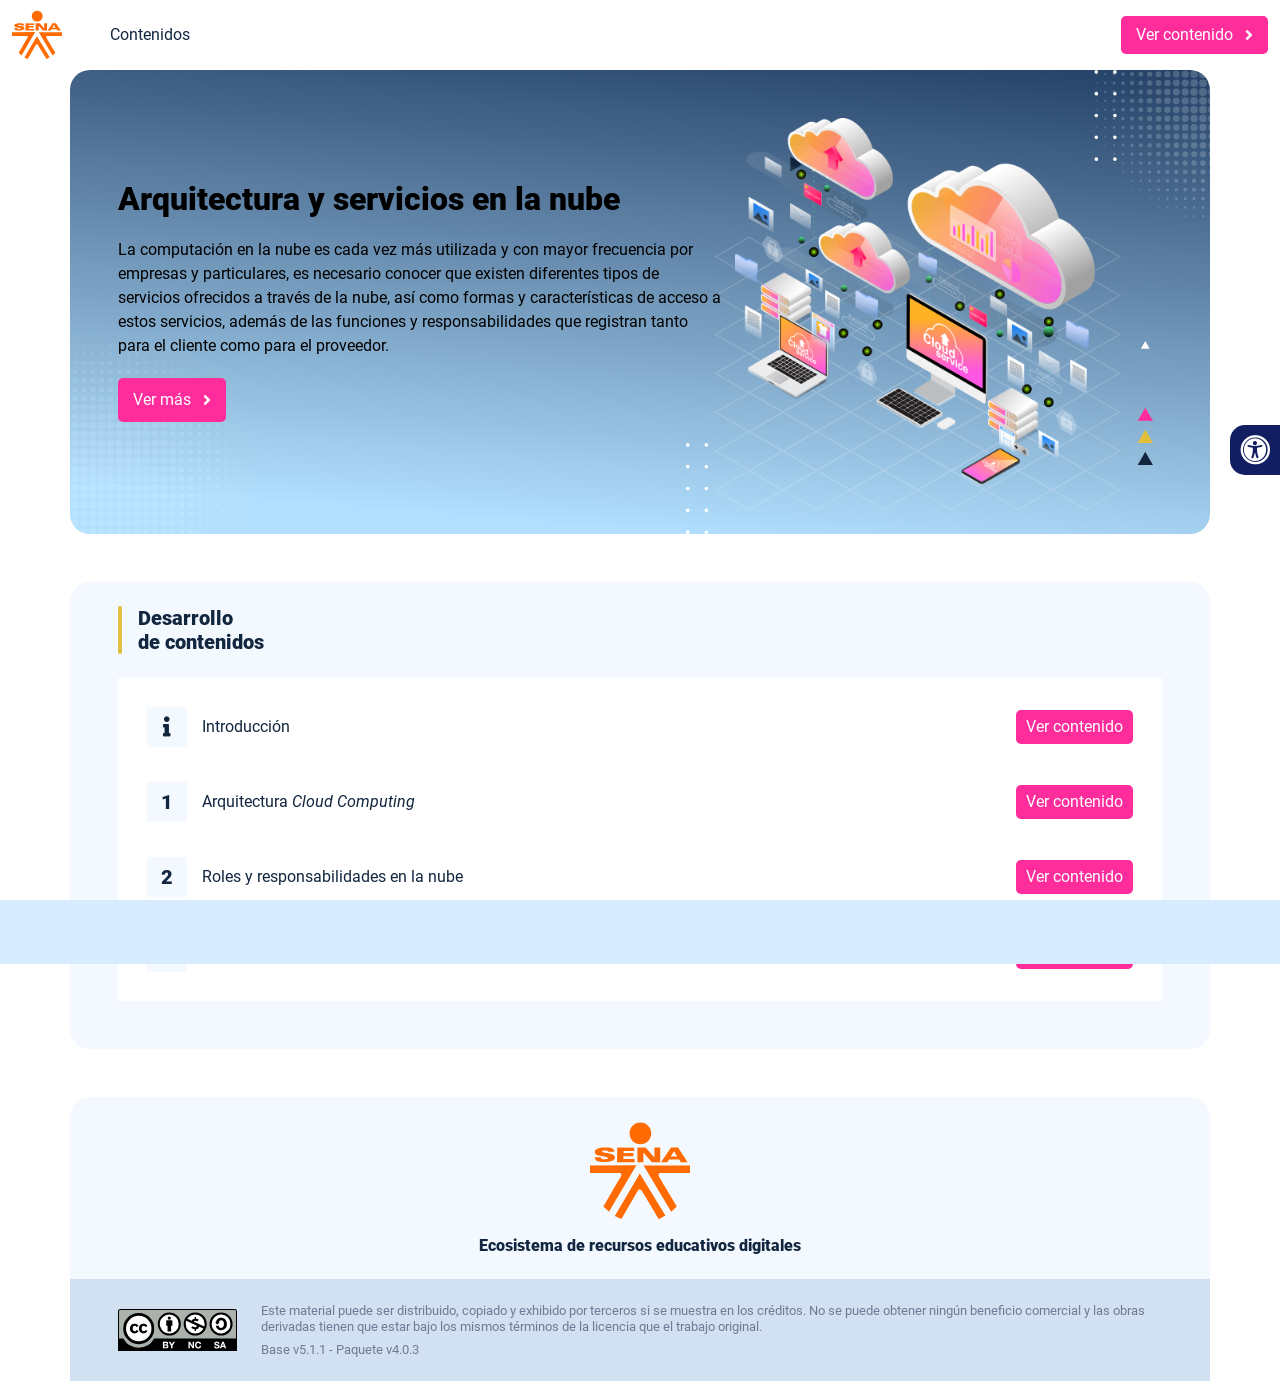
<file: index.html>
<!DOCTYPE html><html lang=""><head><meta charset="utf-8"><meta http-equiv="X-UA-Compatible" content="IE=edge"><meta name="viewport" content="width=device-width,initial-scale=1"><link rel="icon" href="favicon.ico"><title>Arquitectura y servicios en la nube</title><link href="css/chunk-0c047e41.e71cb334.css" rel="prefetch"><link href="css/chunk-25b302c8.e71cb334.css" rel="prefetch"><link href="css/chunk-26fc7596.e71cb334.css" rel="prefetch"><link href="css/chunk-2d2747e2.e71cb334.css" rel="prefetch"><link href="css/chunk-32334cb6.e71cb334.css" rel="prefetch"><link href="css/chunk-3c57cd7b.e71cb334.css" rel="prefetch"><link href="css/chunk-4f2d402a.e71cb334.css" rel="prefetch"><link href="css/chunk-4fde0a08.5d24a906.css" rel="prefetch"><link href="css/chunk-515a8379.28e4c977.css" rel="prefetch"><link href="css/chunk-59974754.35a6b00c.css" rel="prefetch"><link href="css/chunk-6e1e538a.d2f45819.css" rel="prefetch"><link href="css/chunk-766a929b.a48d0263.css" rel="prefetch"><link href="css/chunk-f2df7d2c.e71cb334.css" rel="prefetch"><link href="css/comple.76f0c711.css" rel="prefetch"><link href="css/creditos.51b577ed.css" rel="prefetch"><link href="css/glosario.f19bfe9c.css" rel="prefetch"><link href="css/referencias.3478178c.css" rel="prefetch"><link href="js/actividad.148b8ad3.js" rel="prefetch"><link href="js/chunk-0206bfa0.6582a48a.js" rel="prefetch"><link href="js/chunk-0c047e41.57aa6665.js" rel="prefetch"><link href="js/chunk-13a6037e.23e53740.js" rel="prefetch"><link href="js/chunk-25b302c8.5b090934.js" rel="prefetch"><link href="js/chunk-26fc7596.f502bd76.js" rel="prefetch"><link href="js/chunk-2c06842c.505192eb.js" rel="prefetch"><link href="js/chunk-2d0e96ec.c04f27da.js" rel="prefetch"><link href="js/chunk-2d208d90.11609b43.js" rel="prefetch"><link href="js/chunk-2d21d0e2.135b5e57.js" rel="prefetch"><link href="js/chunk-2d22c123.64219d43.js" rel="prefetch"><link href="js/chunk-2d2747e2.cb0a72c6.js" rel="prefetch"><link href="js/chunk-2e80bb9a.c2860638.js" rel="prefetch"><link href="js/chunk-319206de.5480dd48.js" rel="prefetch"><link href="js/chunk-32334cb6.a66fc4f0.js" rel="prefetch"><link href="js/chunk-3c57cd7b.142b3fb5.js" rel="prefetch"><link href="js/chunk-4cdd78c0.1bfa2e11.js" rel="prefetch"><link href="js/chunk-4f2d402a.2515e9d0.js" rel="prefetch"><link href="js/chunk-4fde0a08.44ab8cd7.js" rel="prefetch"><link href="js/chunk-515a8379.ba293aa5.js" rel="prefetch"><link href="js/chunk-53ccb27e.b9228027.js" rel="prefetch"><link href="js/chunk-59974754.3fefc197.js" rel="prefetch"><link href="js/chunk-6e1e538a.c72a5422.js" rel="prefetch"><link href="js/chunk-766a929b.a9025362.js" rel="prefetch"><link href="js/chunk-c796899c.1b57dc44.js" rel="prefetch"><link href="js/chunk-e8a7823a.f6bc935e.js" rel="prefetch"><link href="js/chunk-f2df7d2c.d86cb8ed.js" rel="prefetch"><link href="js/chunk-fde47172.ee0c27b1.js" rel="prefetch"><link href="js/comple.2d9a03bd.js" rel="prefetch"><link href="js/creditos.ac0ac299.js" rel="prefetch"><link href="js/glosario.cde1b344.js" rel="prefetch"><link href="js/intro.300df5ea.js" rel="prefetch"><link href="js/referencias.d938168f.js" rel="prefetch"><link href="js/sintesis.e4cbf316.js" rel="prefetch"><link href="js/tema1.b6b594a6.js" rel="prefetch"><link href="js/tema2.47d2f0fe.js" rel="prefetch"><link href="css/app.64459bc9.css" rel="preload" as="style"><link href="css/chunk-vendors.b0397a84.css" rel="preload" as="style"><link href="js/app.91e23c1c.js" rel="preload" as="script"><link href="js/chunk-vendors.53049789.js" rel="preload" as="script"><link href="css/chunk-vendors.b0397a84.css" rel="stylesheet"><link href="css/app.64459bc9.css" rel="stylesheet"></head><body><noscript><strong>We're sorry but Arquitectura y servicios en la nube doesn't work properly without JavaScript enabled. Please enable it to continue.</strong></noscript><div id="app"></div><script src="js/chunk-vendors.53049789.js"></script><script src="js/app.91e23c1c.js"></script></body></html>
</file>
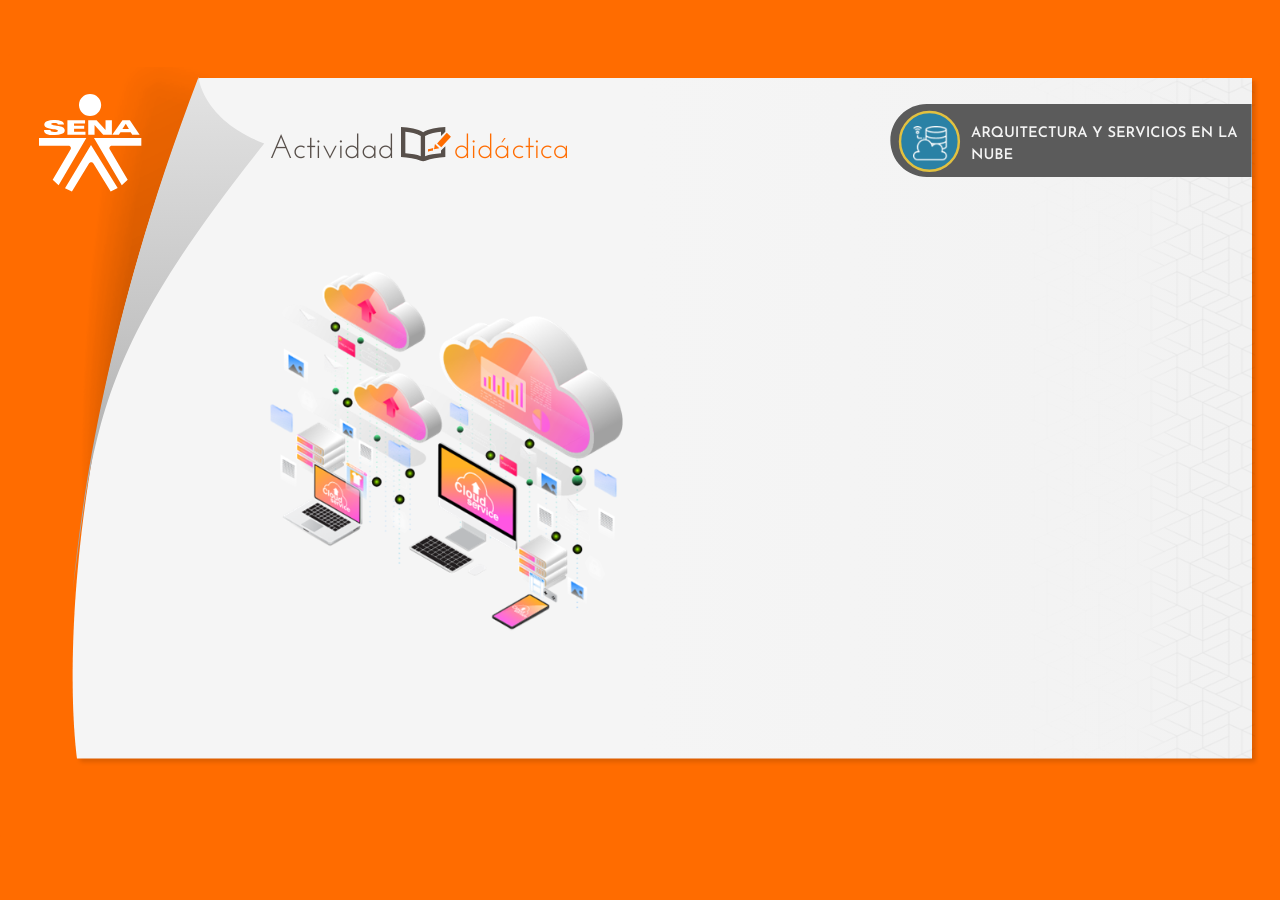
<file: actividades/index.html>
<!doctype html>
<html lang="es">
<head>
  <meta charset="utf-8">
  <!-- Creado con Storyline 360 - http://www.articulate.com  -->
  <!-- version: 3.57.26407.0 -->
  <title>Selecci&#243;n multiple</title>
  <meta http-equiv="x-ua-compatible" content="IE=edge"/>
  <meta name="viewport" content="width=device-width,initial-scale=1,user-scalable=no,shrink-to-fit=no,minimal-ui"/>
  <meta name="apple-mobile-web-app-capable" content="yes"/>
  <style>
    html, body { height: 100%; padding: 0; margin: 0 }
    #app { height: 100%; width: 100%; }
  </style>
  
  <script>window.THREE = { };</script>
</head>
<body style="background: #FF6C00" class="cs-HTML theme-classic">
  <!-- 360 -->
  <script>!function(e){var i=/iPhone/i,o=/iPod/i,n=/iPad/i,t=/(?=.*\bAndroid\b)(?=.*\bMobile\b)/i,d=/Android/i,s=/(?=.*\bAndroid\b)(?=.*\bSD4930UR\b)/i,b=/(?=.*\bAndroid\b)(?=.*\b(?:KFOT|KFTT|KFJWI|KFJWA|KFSOWI|KFTHWI|KFTHWA|KFAPWI|KFAPWA|KFARWI|KFASWI|KFSAWI|KFSAWA)\b)/i,r=/IEMobile/i,h=/(?=.*\bWindows\b)(?=.*\bARM\b)/i,a=/BlackBerry/i,l=/BB10/i,p=/Opera Mini/i,f=/(CriOS|Chrome)(?=.*\bMobile\b)/i,u=/(?=.*\bFirefox\b)(?=.*\bMobile\b)/i,c=new RegExp("(?:Nexus 7|BNTV250|Kindle Fire|Silk|GT-P1000)","i"),w=function(e,i){return e.test(i)},A=function(e){var A=e||navigator.userAgent,v=A.split("[FBAN");if(void 0!==v[1]&&(A=v[0]),this.apple={phone:w(i,A),ipod:w(o,A),tablet:!w(i,A)&&w(n,A),device:w(i,A)||w(o,A)||w(n,A)},this.amazon={phone:w(s,A),tablet:!w(s,A)&&w(b,A),device:w(s,A)||w(b,A)},this.android={phone:w(s,A)||w(t,A),tablet:!w(s,A)&&!w(t,A)&&(w(b,A)||w(d,A)),device:w(s,A)||w(b,A)||w(t,A)||w(d,A)},this.windows={phone:w(r,A),tablet:w(h,A),device:w(r,A)||w(h,A)},this.other={blackberry:w(a,A),blackberry10:w(l,A),opera:w(p,A),firefox:w(u,A),chrome:w(f,A),device:w(a,A)||w(l,A)||w(p,A)||w(u,A)||w(f,A)},this.seven_inch=w(c,A),this.any=this.apple.device||this.android.device||this.windows.device||this.other.device||this.seven_inch,this.phone=this.apple.phone||this.android.phone||this.windows.phone,this.tablet=this.apple.tablet||this.android.tablet||this.windows.tablet,"undefined"==typeof window)return this},v=function(){var e=new A;return e.Class=A,e};"undefined"!=typeof module&&module.exports&&"undefined"==typeof window?module.exports=A:"undefined"!=typeof module&&module.exports&&"undefined"!=typeof window?module.exports=v():"function"==typeof define&&define.amd?define("isMobile",[],e.isMobile=v()):e.isMobile=v()}(this);
    window.isMobile.apple.tablet = window.isMobile.apple.tablet ||
      (navigator.platform === 'MacIntel' && navigator.maxTouchPoints > 1);
    window.isMobile.apple.device = window.isMobile.apple.device || window.isMobile.apple.tablet;
    window.isMobile.tablet = window.isMobile.tablet || window.isMobile.apple.tablet;
    window.isMobile.any = window.isMobile.any || window.isMobile.apple.tablet;
  </script>

  <div id="focus-sink" tabindex="-1"></div>

  <div id="preso"></div>
  <script>
    window.DS = {};
    window.globals = {
      DATA_PATH_BASE: '',
      HAS_FRAME: true,
      HAS_SLIDE: true,

      lmsPresent: false,
      tinCanPresent: false,
      cmi5Present: false,
      aoSupport: false,
      scale: 'show all',
      captureRc: false,
      browserSize: 'optimal',
      bgColor: '#FF6C00',
      features: 'InsertSvgPicture,MultipleQuizTracking',
      themeName: 'classic',
      preloaderColor: '#FFFFFF',
      suppressAnalytics: false,
      productChannel: 'stable',
      publishSource: 'storyline',
      aid: 'aid|5304b41d-7af7-4125-b8d1-83eb222823e2',
      cid: '28d42804-2ecf-4c5a-861e-de1da69d1401',
      playerVersion: '3.57.26407.0',
      maxIosVideoElements: 10,

      
      parseParams: function(qs) {
        if (window.globals.parsedParams != null) {
          return window.globals.parsedParams;
        }
        qs = (qs || window.location.search.substr(1)).split('+').join(' ');
        var params = {},
            tokens,
            re = /[?&]?([^=]+)=([^&]*)/g;

        while (tokens = re.exec(qs)) {
          params[decodeURIComponent(tokens[1]).trim()] =
            decodeURIComponent(tokens[2]).trim();
        }
        window.globals.parsedParams = params;
        return params;
      }

    };

    (function() {

      var classTypes = [ 'desktop', 'mobile', 'phone', 'tablet' ];

      var addDeviceClasses = function(prefix, testObj) {
        var curr, i;
        for (i = 0; i < classTypes.length; i++) {
          curr = classTypes[i];
          if (testObj[curr]) {
            document.body.classList.add(prefix + curr);
          }
        }
      };

      var params = window.globals.parseParams(),
          isDevicePreview = params.devicepreview === '1',
          isPhoneOverride = params.deviceType === 'phone' || (isDevicePreview && params.phone == '1'),
          isTabletOverride = (params.deviceType === 'tablet' || isDevicePreview) && !isPhoneOverride,
          isMobileOverride = isPhoneOverride || isTabletOverride;

      var deviceView = {
        desktop: !window.isMobile.any && !isMobileOverride,
        mobile: window.isMobile.any || isMobileOverride,
        phone: isPhoneOverride || (window.isMobile.phone && !isTabletOverride),
        tablet: isTabletOverride || window.isMobile.tablet
      };

      window.globals.deviceView = deviceView;
      window.isMobile.desktop = !window.isMobile.any;
      window.isMobile.mobile = window.isMobile.any;

      addDeviceClasses('view-', deviceView);

    })();
  </script>
  
  <script src='story_content/user.js' type=text/javascript></script>
  <div class="slide-loader"></div>

  <script>
    if (window.globals.deviceView.isMobile) { var doc = document, loader = doc.body.querySelector('.slide-loader'); [ 1, 2, 3 ].forEach(function(n) { var d = doc.createElement('div'); d.style.backgroundColor = window.globals.preloaderColor; d.classList.add('mobile-loader-dot'); d.classList.add('dot' + n); loader.appendChild(d); }); }
  </script>

  <div class="mobile-load-title-overlay" style="display: none">
    <div class="mobile-load-title">Selecci&#243;n multiple</div>
  </div>

  <div class="mobile-chrome-warning"></div>

  <script>
    
    if (window.autoSpider && window.vInterfaceObject) {
      document.querySelector('.mobile-load-title-overlay').style.display = 'none';
    }
  </script>

  

  <link rel="stylesheet" href="html5/data/css/output.min.css" data-noprefix/>
</body>
<script src="html5/lib/scripts/bootstrapper.min.js"></script>
</html>
</file>
<file: css/chunk-0c047e41.e71cb334.css>
.horizontal-scroll__wrapper[data-v-22adfd6b]{overflow:hidden}.horizontal-scroll[data-v-22adfd6b]{display:flex;transition:transform .5s ease-in-out;align-items:center;flex-wrap:nowrap}.horizontal-scroll[data-v-22adfd6b]:not(.row){width:100%}.horizontal-scroll--item-fw[data-v-22adfd6b]>div{flex-grow:0;flex-shrink:0;width:100%;margin:0!important}
</file>
<file: css/chunk-25b302c8.e71cb334.css>
.horizontal-scroll__wrapper[data-v-22adfd6b]{overflow:hidden}.horizontal-scroll[data-v-22adfd6b]{display:flex;transition:transform .5s ease-in-out;align-items:center;flex-wrap:nowrap}.horizontal-scroll[data-v-22adfd6b]:not(.row){width:100%}.horizontal-scroll--item-fw[data-v-22adfd6b]>div{flex-grow:0;flex-shrink:0;width:100%;margin:0!important}
</file>
<file: css/chunk-26fc7596.e71cb334.css>
.horizontal-scroll__wrapper[data-v-22adfd6b]{overflow:hidden}.horizontal-scroll[data-v-22adfd6b]{display:flex;transition:transform .5s ease-in-out;align-items:center;flex-wrap:nowrap}.horizontal-scroll[data-v-22adfd6b]:not(.row){width:100%}.horizontal-scroll--item-fw[data-v-22adfd6b]>div{flex-grow:0;flex-shrink:0;width:100%;margin:0!important}
</file>
<file: css/chunk-2d2747e2.e71cb334.css>
.horizontal-scroll__wrapper[data-v-22adfd6b]{overflow:hidden}.horizontal-scroll[data-v-22adfd6b]{display:flex;transition:transform .5s ease-in-out;align-items:center;flex-wrap:nowrap}.horizontal-scroll[data-v-22adfd6b]:not(.row){width:100%}.horizontal-scroll--item-fw[data-v-22adfd6b]>div{flex-grow:0;flex-shrink:0;width:100%;margin:0!important}
</file>
<file: css/chunk-32334cb6.e71cb334.css>
.horizontal-scroll__wrapper[data-v-22adfd6b]{overflow:hidden}.horizontal-scroll[data-v-22adfd6b]{display:flex;transition:transform .5s ease-in-out;align-items:center;flex-wrap:nowrap}.horizontal-scroll[data-v-22adfd6b]:not(.row){width:100%}.horizontal-scroll--item-fw[data-v-22adfd6b]>div{flex-grow:0;flex-shrink:0;width:100%;margin:0!important}
</file>
<file: css/chunk-3c57cd7b.e71cb334.css>
.horizontal-scroll__wrapper[data-v-22adfd6b]{overflow:hidden}.horizontal-scroll[data-v-22adfd6b]{display:flex;transition:transform .5s ease-in-out;align-items:center;flex-wrap:nowrap}.horizontal-scroll[data-v-22adfd6b]:not(.row){width:100%}.horizontal-scroll--item-fw[data-v-22adfd6b]>div{flex-grow:0;flex-shrink:0;width:100%;margin:0!important}
</file>
<file: css/chunk-4f2d402a.e71cb334.css>
.horizontal-scroll__wrapper[data-v-22adfd6b]{overflow:hidden}.horizontal-scroll[data-v-22adfd6b]{display:flex;transition:transform .5s ease-in-out;align-items:center;flex-wrap:nowrap}.horizontal-scroll[data-v-22adfd6b]:not(.row){width:100%}.horizontal-scroll--item-fw[data-v-22adfd6b]>div{flex-grow:0;flex-shrink:0;width:100%;margin:0!important}
</file>
<file: css/chunk-4fde0a08.5d24a906.css>
.header[data-v-a108b06a]{position:sticky;top:0;padding-top:10px;padding-bottom:10px;background-color:#fff;z-index:10010;line-height:1.1em}.header__logo[data-v-a108b06a]{width:50px}@media (max-width:576px){.header__componente-formativo[data-v-a108b06a]{font-size:.8em}}.header__menu[data-v-a108b06a]{cursor:pointer}.header__menu span[data-v-a108b06a]{font-size:.7em;display:block;line-height:1em;text-align:center;color:#111e61}.header__menu__btn[data-v-a108b06a]{width:30px;height:30px;position:relative;margin-bottom:4px}.header__menu__btn .line-1[data-v-a108b06a],.header__menu__btn .line-2[data-v-a108b06a],.header__menu__btn .line-3[data-v-a108b06a]{height:4px;width:30px;background-color:#111e61;transform-origin:center center;position:absolute;left:0;border-radius:2px}.header__menu__btn .line-1[data-v-a108b06a]{top:4px;-webkit-animation:line-1-inactive-data-v-a108b06a .5s ease-in-out forwards;animation:line-1-inactive-data-v-a108b06a .5s ease-in-out forwards}.header__menu__btn .line-2[data-v-a108b06a]{top:13px;-webkit-animation:line-2-inactive-data-v-a108b06a .5s ease-in-out forwards;animation:line-2-inactive-data-v-a108b06a .5s ease-in-out forwards}.header__menu__btn .line-3[data-v-a108b06a]{top:22px;-webkit-animation:line-3-inactive-data-v-a108b06a .5s ease-in-out forwards;animation:line-3-inactive-data-v-a108b06a .5s ease-in-out forwards}.header__menu__btn[data-v-a108b06a]:hover{cursor:pointer}.header__menu__btn--open .line-1[data-v-a108b06a]{-webkit-animation:line-1-active-data-v-a108b06a .5s ease-in-out forwards;animation:line-1-active-data-v-a108b06a .5s ease-in-out forwards}.header__menu__btn--open .line-2[data-v-a108b06a]{-webkit-animation:line-2-active-data-v-a108b06a .5s ease-in-out forwards;animation:line-2-active-data-v-a108b06a .5s ease-in-out forwards}.header__menu__btn--open .line-3[data-v-a108b06a]{-webkit-animation:line-3-active-data-v-a108b06a .5s ease-in-out forwards;animation:line-3-active-data-v-a108b06a .5s ease-in-out forwards}@-webkit-keyframes line-1-active-data-v-a108b06a{0%{transform:translate(0) rotate(0)}50%{transform:translateY(9px) rotate(0)}to{transform:translateY(9px) rotate(45deg)}}@keyframes line-1-active-data-v-a108b06a{0%{transform:translate(0) rotate(0)}50%{transform:translateY(9px) rotate(0)}to{transform:translateY(9px) rotate(45deg)}}@-webkit-keyframes line-2-active-data-v-a108b06a{0%{transform:scale(1)}to{transform:scale(0)}}@keyframes line-2-active-data-v-a108b06a{0%{transform:scale(1)}to{transform:scale(0)}}@-webkit-keyframes line-3-active-data-v-a108b06a{0%{transform:translate(0) rotate(0)}50%{transform:translateY(-9px) rotate(0)}to{transform:translateY(-9px) rotate(-45deg)}}@keyframes line-3-active-data-v-a108b06a{0%{transform:translate(0) rotate(0)}50%{transform:translateY(-9px) rotate(0)}to{transform:translateY(-9px) rotate(-45deg)}}@-webkit-keyframes line-1-inactive-data-v-a108b06a{0%{transform:translateY(9px) rotate(45deg)}50%{transform:translateY(9px) rotate(0)}to{transform:translate(0) rotate(0)}}@keyframes line-1-inactive-data-v-a108b06a{0%{transform:translateY(9px) rotate(45deg)}50%{transform:translateY(9px) rotate(0)}to{transform:translate(0) rotate(0)}}@-webkit-keyframes line-2-inactive-data-v-a108b06a{0%{transform:scale(0)}to{transform:scale(1)}}@keyframes line-2-inactive-data-v-a108b06a{0%{transform:scale(0)}to{transform:scale(1)}}@-webkit-keyframes line-3-inactive-data-v-a108b06a{0%{transform:translateY(-9px) rotate(-45deg)}50%{transform:translateY(-9px) rotate(0)}to{transform:translate(0) rotate(0)}}@keyframes line-3-inactive-data-v-a108b06a{0%{transform:translateY(-9px) rotate(-45deg)}50%{transform:translateY(-9px) rotate(0)}to{transform:translate(0) rotate(0)}}
</file>
<file: css/chunk-515a8379.28e4c977.css>
.banner-interno{position:relative}.banner-interno__fondo{position:absolute;top:0;bottom:-50px;left:0;right:0;background-color:#fff;background-size:cover;background-position:50%}.banner-interno__titulo{display:flex;align-items:center}.banner-interno__titulo__icono{display:block;width:32px;height:32px;border-radius:50%;background-color:#12263f;position:relative}.banner-interno__titulo__icono i{color:#fff;position:absolute;left:50%;top:50%;transform:translate(-50%,-50%)}.banner-interno__titulo h1,.banner-interno__titulo h2,.banner-interno__titulo h3,.banner-interno__titulo h4,.banner-interno__titulo h5,.banner-interno__titulo h6{color:#12263f;line-height:1.1em}
</file>
<file: css/chunk-59974754.35a6b00c.css>
.aside-menu{position:sticky;top:70px;flex:0 0 0;width:0;min-height:calc(100vh - 70px);max-height:calc(100vh - 70px);background-color:#f3f9ff;transition:flex .5s ease-in-out,width .5s ease-in-out;overflow-x:hidden;z-index:100001}.aside-menu a{color:#111e61}.aside-menu--open{flex:0 0 300px;width:300px}.aside-menu__content{width:300px;display:flex;flex-direction:column;justify-content:space-between;min-height:calc(100vh - 70px);max-height:calc(100vh - 70px);border-right:1px solid #d8ecff}@media (max-height:800px){.aside-menu__content{min-height:800px;max-height:800px;overflow-y:auto}}.aside-menu__header{padding:10px;text-align:center;background-color:#d8ecff}.aside-menu__header h4{margin:0}.aside-menu__menu{overflow-y:auto;flex-grow:1;list-style:none;padding-left:0;margin-bottom:0}.aside-menu__menu__item--active .aside-menu__menu__item__lnk,.aside-menu__menu__item--active .aside-menu__sec-menu__item__lnk{background-color:#d8ecff;font-weight:700}.aside-menu__menu__item--sub-menu:hover,.aside-menu__menu__item:hover,.aside-menu__sec-menu__item:hover{background-color:#d8ecff}.aside-menu__menu__item--sub-menu{padding-left:10px}.aside-menu__menu__item--sub-menu--active .aside-menu__menu__item__lnk,.aside-menu__menu__item--sub-menu--active .aside-menu__sec-menu__item__lnk{background-color:#d8ecff;font-weight:700;position:relative}.aside-menu__menu__item--sub-menu--active .aside-menu__menu__item__lnk:before,.aside-menu__menu__item--sub-menu--active .aside-menu__sec-menu__item__lnk:before{content:"";display:block;position:absolute;left:0;bottom:0;top:0;width:4px;border-radius:2px;background-color:#e2c140}.aside-menu__menu__item__lnk,.aside-menu__sec-menu__item__lnk{display:flex;align-items:center;padding:10px 15px;line-height:1.1em}.aside-menu__menu__item__lnk i,.aside-menu__menu__item__lnk span,.aside-menu__sec-menu__item__lnk i,.aside-menu__sec-menu__item__lnk span{margin-right:10px}.aside-menu__menu__item__lnk i:last-child,.aside-menu__menu__item__lnk span:last-child,.aside-menu__sec-menu__item__lnk i:last-child,.aside-menu__sec-menu__item__lnk span:last-child{margin-right:0}.aside-menu__sec-menu{background-color:#d8ecff;padding:10px 0;flex-shrink:0;margin-bottom:0}.aside-menu__sec-menu__item{padding:10px 15px}.aside-menu__sec-menu__item__lnk{padding:0;border-radius:1em}.aside-menu__sec-menu__item__lnk i{display:block;width:2em;height:2em;padding:.5em 0;text-align:center;background-color:#fff;border-radius:50%}.aside-menu__sec-menu__item__lnk:hover{background-color:#fff}@media (max-width:992px){.aside-menu{position:fixed;top:70px}}@media (max-width:576px){.aside-menu__sec-menu{padding-bottom:110px}}
</file>
<file: css/chunk-6e1e538a.d2f45819.css>
.accesibilidad[data-v-4f6b7c58]{position:fixed;right:0;top:50vh;height:50px;background-color:#111e61;border-top-left-radius:15px;border-bottom-left-radius:15px;transform:translateY(-50%) translateX(100%) translateX(-50px);overflow:hidden;transition:transform .3s ease-in-out,height .3s ease-in-out}.accesibilidad[data-v-4f6b7c58]:hover{transform:translateY(-50%) translateX(0);height:12.75rem}.accesibilidad [data-v-4f6b7c58]{color:#fff}.accesibilidad__menu__content .accesibilidad__menu__item[data-v-4f6b7c58]{cursor:pointer}.accesibilidad__menu__content .accesibilidad__menu__item[data-v-4f6b7c58]:hover{background-color:#273685}.accesibilidad__menu__content .accesibilidad__menu__item[data-v-4f6b7c58]:last-child{border:none}.accesibilidad__menu__item[data-v-4f6b7c58]{display:flex;align-items:center;padding:10px;border-bottom:1px solid #273685;line-height:1em;-webkit-user-select:none;-moz-user-select:none;-ms-user-select:none;user-select:none}.accesibilidad__menu i[data-v-4f6b7c58]{font-size:30px;font-style:normal;margin-right:10px;line-height:1em}.accesibilidad__menu img[data-v-4f6b7c58]{width:30px;margin-right:10px}
</file>
<file: css/chunk-766a929b.a48d0263.css>
.barra-avance{display:flex;align-items:center;justify-content:space-between;position:fixed;bottom:0;left:0;width:100%;padding:10px;background-color:#d8ecff;transition:transform .5s ease-in-out;z-index:100000}.barra-avance__barra{margin:0 20px;flex:1;position:relative;max-width:800px}.barra-avance__barra--amarilla,.barra-avance__barra--blanca{height:4px}.barra-avance__barra--amarilla:after,.barra-avance__barra--amarilla:before,.barra-avance__barra--blanca:after,.barra-avance__barra--blanca:before{content:"";display:block;width:10px;height:10px;border-radius:50%;position:absolute;top:50%}.barra-avance__barra--amarilla:before,.barra-avance__barra--blanca:before{left:0;transform:translate(-50%,-50%)}.barra-avance__barra--amarilla:after,.barra-avance__barra--blanca:after{right:0;transform:translate(50%,-50%)}.barra-avance__barra--blanca,.barra-avance__barra--blanca:after,.barra-avance__barra--blanca:before{background-color:#fff}.barra-avance__barra--amarilla{position:absolute;width:100%;top:0;background-color:#ff2c9c}.barra-avance__barra--amarilla:after,.barra-avance__barra--amarilla:before{background-color:#ff2c9c}.barra-avance__boton--regresar{background-color:#b0c0d2}.barra-avance__boton--regresar span{color:#111e61!important}.barra-avance__boton--disable{opacity:0;pointer-events:none}.barra-avance--open{transform:translateY(0)}.barra-avance--close{transform:translateY(100%)}
</file>
<file: css/chunk-f2df7d2c.e71cb334.css>
.horizontal-scroll__wrapper[data-v-22adfd6b]{overflow:hidden}.horizontal-scroll[data-v-22adfd6b]{display:flex;transition:transform .5s ease-in-out;align-items:center;flex-wrap:nowrap}.horizontal-scroll[data-v-22adfd6b]:not(.row){width:100%}.horizontal-scroll--item-fw[data-v-22adfd6b]>div{flex-grow:0;flex-shrink:0;width:100%;margin:0!important}
</file>
<file: css/comple.76f0c711.css>
.banner-interno{position:relative}.banner-interno__fondo{position:absolute;top:0;bottom:-50px;left:0;right:0;background-color:#fff;background-size:cover;background-position:50%}.banner-interno__titulo{display:flex;align-items:center}.banner-interno__titulo__icono{display:block;width:32px;height:32px;border-radius:50%;background-color:#12263f;position:relative}.banner-interno__titulo__icono i{color:#fff;position:absolute;left:50%;top:50%;transform:translate(-50%,-50%)}.banner-interno__titulo h1,.banner-interno__titulo h2,.banner-interno__titulo h3,.banner-interno__titulo h4,.banner-interno__titulo h5,.banner-interno__titulo h6{color:#12263f;line-height:1.1em}.complementario__enlaces{display:flex;justify-content:center;flex-wrap:wrap}.complementario__enlaces a{margin:0 5px}.complementario__btn{font-size:1.5em;line-height:1em}table{width:calc(100% - 1px);min-width:800px}table thead{background-color:#d8ecff}table thead th{border-color:#d8ecff}table td,table th{padding:25px 20px;text-align:center}table td:first-child,table th:first-child{text-align:left}
</file>
<file: css/creditos.51b577ed.css>
.banner-interno{position:relative}.banner-interno__fondo{position:absolute;top:0;bottom:-50px;left:0;right:0;background-color:#fff;background-size:cover;background-position:50%}.banner-interno__titulo{display:flex;align-items:center}.banner-interno__titulo__icono{display:block;width:32px;height:32px;border-radius:50%;background-color:#12263f;position:relative}.banner-interno__titulo__icono i{color:#fff;position:absolute;left:50%;top:50%;transform:translate(-50%,-50%)}.banner-interno__titulo h1,.banner-interno__titulo h2,.banner-interno__titulo h3,.banner-interno__titulo h4,.banner-interno__titulo h5,.banner-interno__titulo h6{color:#12263f;line-height:1.1em}.creditos-vista .tarjeta.credito{background-color:#d2e1f1}.creditos{color:#727997;overflow-x:auto}.creditos__item{min-width:490px}.creditos p{line-height:1.3em;margin-bottom:0;color:#727997}.creditos__titulo{font-weight:700;background-color:#d2e1f1;padding:5px 10px;border-top-radius:5px;border-top-left-radius:5px;border-top-right-radius:5px}.creditos table td,.creditos table th{border-color:#d2e1f1}
</file>
<file: css/glosario.f19bfe9c.css>
.banner-interno{position:relative}.banner-interno__fondo{position:absolute;top:0;bottom:-50px;left:0;right:0;background-color:#fff;background-size:cover;background-position:50%}.banner-interno__titulo{display:flex;align-items:center}.banner-interno__titulo__icono{display:block;width:32px;height:32px;border-radius:50%;background-color:#12263f;position:relative}.banner-interno__titulo__icono i{color:#fff;position:absolute;left:50%;top:50%;transform:translate(-50%,-50%)}.banner-interno__titulo h1,.banner-interno__titulo h2,.banner-interno__titulo h3,.banner-interno__titulo h4,.banner-interno__titulo h5,.banner-interno__titulo h6{color:#12263f;line-height:1.1em}.glosario__letra-item{display:flex}.glosario__letra-item__texto{padding-top:5px}.glosario__letra-item__letra__icono{width:32px;height:32px;position:relative;line-height:1em;border-radius:50%;background-color:#d2e1f1}.glosario__letra-item__letra__icono span{position:absolute;left:50%;top:50%;transform:translate(-50%,-50%);font-size:1.1em;font-weight:900}
</file>
<file: css/referencias.3478178c.css>
.banner-interno{position:relative}.banner-interno__fondo{position:absolute;top:0;bottom:-50px;left:0;right:0;background-color:#fff;background-size:cover;background-position:50%}.banner-interno__titulo{display:flex;align-items:center}.banner-interno__titulo__icono{display:block;width:32px;height:32px;border-radius:50%;background-color:#12263f;position:relative}.banner-interno__titulo__icono i{color:#fff;position:absolute;left:50%;top:50%;transform:translate(-50%,-50%)}.banner-interno__titulo h1,.banner-interno__titulo h2,.banner-interno__titulo h3,.banner-interno__titulo h4,.banner-interno__titulo h5,.banner-interno__titulo h6{color:#12263f;line-height:1.1em}.referencias__item:last-child hr{display:none}.referencias__item a{color:#2196f3;text-decoration:underline;overflow-wrap:break-word}
</file>
<file: css/app.64459bc9.css>
*,:after,:before{box-sizing:inherit}html{height:100%;line-height:1.15;box-sizing:border-box;-webkit-font-smoothing:antialiased;-moz-osx-font-smoothing:grayscale;-webkit-text-size-adjust:100%;-ms-text-size-adjust:100%;text-rendering:optimizeLegibility}a,abbr,acronym,address,applet,article,aside,audio,b,big,blockquote,body,canvas,caption,center,cite,code,dd,del,details,dfn,div,dl,dt,em,embed,fieldset,figcaption,figure,footer,form,h1,h2,h3,h4,h5,h6,header,hgroup,html,i,iframe,img,ins,kbd,label,legend,li,mark,menu,nav,object,ol,output,p,pre,q,ruby,s,samp,section,small,span,strike,strong,sub,summary,sup,table,tbody,td,tfoot,th,thead,time,tr,tt,u,ul,var,video{margin:0;padding:0;border:0;outline:0;background:transparent;vertical-align:baseline}article,aside,details,figcaption,figure,footer,header,main,menu,nav,section,summary{display:block}[hidden],template{display:none}hr{box-sizing:content-box;height:0;border-bottom:1px solid #e8e8e8;border-left:0;border-right:0;border-top:0;margin:1.5em 0;overflow:visible}[hidden]{display:none}a{font-family:Roboto,sans-serif;font-size:1em;font-weight:400;text-decoration:none;color:#12263f;background-color:transparent;transition:all .15s ease-in-out;-webkit-text-decoration-skip:objects}a:active,a:hover{outline-width:0}a:active,a:focus,a:hover{color:#000}[type=button],[type=reset],[type=submit],button{-webkit-appearance:none;-moz-appearance:none;appearance:none;cursor:pointer;display:inline-block;vertical-align:middle;border:0;border-radius:5px;color:#fff;background-color:#ff2c9c;font-family:Roboto,sans-serif;font-weight:400;font-size:1em;-webkit-font-smoothing:antialiased;line-height:1em;white-space:nowrap;text-decoration:none;text-transform:none;padding:.75em 1.5em;margin:0;-webkit-user-select:none;-moz-user-select:none;-ms-user-select:none;user-select:none;overflow:visible;transition:background-color .15s ease-in-out}[type=button]:focus,[type=button]:hover,[type=reset]:focus,[type=reset]:hover,[type=submit]:focus,[type=submit]:hover,button:focus,button:hover{background-color:#ff2c9c;color:#fff}[type=button]:disabled,[type=reset]:disabled,[type=submit]:disabled,button:disabled{cursor:not-allowed;opacity:.5}[type=button]:disabled:hover,[type=reset]:disabled:hover,[type=submit]:disabled:hover,button:disabled:hover{background-color:#ff2c9c}input,select,textarea{margin:0;display:block;font-family:Roboto,sans-serif;font-size:16px}input{overflow:visible}[type=color],[type=date],[type=datetime-local],[type=datetime],[type=email],[type=month],[type=number],[type=password],[type=search],[type=tel],[type=text],[type=time],[type=url],[type=week],input:not([type]),select,select[multiple],textarea{background-color:#fff;border:1px solid #e8e8e8;border-radius:5px;box-shadow:inset 0 1px 3px rgba(0,0,0,.06);box-sizing:inherit;margin-bottom:.75em;padding:.5em;transition:border-color .15s ease-in-out;width:100%}[type=color]:hover,[type=date]:hover,[type=datetime-local]:hover,[type=datetime]:hover,[type=email]:hover,[type=month]:hover,[type=number]:hover,[type=password]:hover,[type=search]:hover,[type=tel]:hover,[type=text]:hover,[type=time]:hover,[type=url]:hover,[type=week]:hover,input:not([type]):hover,select:hover,select[multiple]:hover,textarea:hover{border-color:shade(#e8e8e8,20%)}[type=color]:focus,[type=date]:focus,[type=datetime-local]:focus,[type=datetime]:focus,[type=email]:focus,[type=month]:focus,[type=number]:focus,[type=password]:focus,[type=search]:focus,[type=tel]:focus,[type=text]:focus,[type=time]:focus,[type=url]:focus,[type=week]:focus,input:not([type]):focus,select:focus,select[multiple]:focus,textarea:focus{border-color:#e2c140;box-shadow:inset 0 1px 3px rgba(0,0,0,.06),0 0 5px rgba(37,113,145,.7);outline:none}[type=color]:disabled,[type=date]:disabled,[type=datetime-local]:disabled,[type=datetime]:disabled,[type=email]:disabled,[type=month]:disabled,[type=number]:disabled,[type=password]:disabled,[type=search]:disabled,[type=tel]:disabled,[type=text]:disabled,[type=time]:disabled,[type=url]:disabled,[type=week]:disabled,input:not([type]):disabled,select:disabled,select[multiple]:disabled,textarea:disabled{background-color:shade(#fff,5%);cursor:not-allowed}[type=color]:disabled:hover,[type=date]:disabled:hover,[type=datetime-local]:disabled:hover,[type=datetime]:disabled:hover,[type=email]:disabled:hover,[type=month]:disabled:hover,[type=number]:disabled:hover,[type=password]:disabled:hover,[type=search]:disabled:hover,[type=tel]:disabled:hover,[type=text]:disabled:hover,[type=time]:disabled:hover,[type=url]:disabled:hover,[type=week]:disabled:hover,input:not([type]):disabled:hover,select:disabled:hover,select[multiple]:disabled:hover,textarea:disabled:hover{border:1px solid #e8e8e8}select{text-transform:none;max-width:100%;border-radius:5px}::-webkit-file-upload-button{background-color:#ff2c9c;border:none;cursor:pointer;color:#fff;border-radius:5px;padding:.75em 1.5em}::-webkit-file-upload-button:hover{background-color:#ff2c9c}optgroup{font-weight:700}fieldset{border:1px solid #e8e8e8;background-color:transparent;padding:1.5em;-webkit-margin-start:0;-webkit-margin-end:0;-webkit-padding-before:1.5em;-webkit-padding-start:1.5em;-webkit-padding-end:1.5em;-webkit-padding-after:1.5em}legend{box-sizing:border-box;color:inherit;display:table;max-width:100%;padding:0;white-space:normal;font-weight:600;-webkit-padding-start:0;-webkit-padding-end:0}label,legend{margin-bottom:.375em}label{display:block;font-size:1em;font-family:Roboto,sans-serif;font-weight:900}textarea{overflow:auto;resize:vertical}[type=checkbox],[type=radio]{box-sizing:border-box;padding:0;display:inline;margin-right:.375em}[type=number]::-webkit-inner-spin-button,[type=number]::-webkit-outer-spin-button{height:auto}[type=search]{-webkit-appearance:textfield;outline-offset:-2px}[type=search]::-webkit-search-cancel-button,[type=search]::-webkit-search-decoration{-webkit-appearance:none;-moz-appearance:none}::-moz-placeholder{color:#999}:-ms-input-placeholder{color:#999}::placeholder{color:#999}::-webkit-file-upload-button{-webkit-appearance:button;-moz-appearance:button;font:inherit}[type=file]{margin-bottom:.75em;width:100%}[type=button],[type=reset],[type=submit],button{-webkit-appearance:button}[type=button]::-moz-focus-inner,[type=reset]::-moz-focus-inner,[type=submit]::-moz-focus-inner,button::-moz-focus-inner{border-style:none;padding:0}[type=button]:-moz-focusring,[type=reset]:-moz-focusring,[type=submit]:-moz-focusring,button:-moz-focusring{outline:1px dotted ButtonText}progress{vertical-align:baseline}ol,ul{list-style:none;margin-bottom:1em}dt{font-weight:700}figure,img,picture,svg{margin:0;width:100%;max-width:100%}figcaption{display:block;background-color:#e8e8e8;padding:.75em 1.5em;font-size:.8em;font-weight:700}img,svg{display:block;border-style:none}svg:not(:root){overflow:hidden}audio,canvas,progress,video{display:inline-block}audio:not([controls]){display:none;height:0}template{display:none}table{border-collapse:collapse;border-spacing:0;table-layout:fixed;width:100%}td,th,tr{vertical-align:middle}td,th{border:1px solid #e8e8e8;padding:.75em}th{font-size:.875em;line-height:1.2}td{line-height:1.5}body{font-size:16px;font-weight:400;line-height:1.5}body,h1,h2,h3,h4,h5,h6{color:#12263f;font-family:Roboto,sans-serif}h1,h2,h3,h4,h5,h6{font-weight:900;line-height:1.2;margin:0 0 .75em}h2{font-size:1.5em}h3{font-size:1.25em}h4{font-size:1.125em}h5{font-size:1em}h6{font-size:.875em}p{font-family:Roboto,sans-serif;font-size:1em;font-weight:400;line-height:1.5;color:#12263f;margin-bottom:1em}b,strong{font-weight:700}dfn,em,i{font-style:italic}br{line-height:2em}u{text-decoration:underline}code,kbd,pre,samp{color:#727997;font-family:Lucida Console,Courier New,monospace;font-size:1em}sub,sup{font-size:75%;line-height:0;position:relative;vertical-align:baseline}sub{bottom:-.25em}sup{top:-.5em}small{font-size:80%}mark{background-color:#ffeb3b;color:#000}abbr[title]{border-bottom:none;text-decoration:underline;-webkit-text-decoration:underline dotted;text-decoration:underline dotted}blockquote,q{quotes:none}::selection{background:#2196f3!important;color:#fff!important;text-shadow:none}::-moz-selection{background:#2196f3!important;color:#fff!important;text-shadow:none}img::selection{background:transparent}img::-moz-selection{background:transparent}body{-webkit-tap-highlight-color:#2196F3!important}details,menu{display:block}summary{display:list-item}@media print{*,:after,:before,:first-letter,:first-line{background:transparent!important;color:#000!important;box-shadow:none!important;text-shadow:none!important}a,a:visited{text-decoration:underline}a[href]:after{content:" (" attr(href) ")"}a abbr[title]:after{content:" (" attr(title) ")"}a[href^="#"]:after,a[href^="javascript:"]:after{content:""}blockquote,pre{border:1px solid #999;page-break-inside:avoid}thead{display:table-header-group}img,tr{page-break-inside:avoid}img{max-width:100%!important}h2,h3,p{orphans:3;widows:3}h2,h3{page-break-after:avoid}}.acordion{position:relative}.acordion__header{display:flex;align-items:center;margin-bottom:25px;cursor:pointer;justify-content:space-between}.acordion__accion__btn--a,.acordion__accion__btn--b{width:40px;height:40px;border-radius:50%;position:relative}.acordion__accion__btn--a i,.acordion__accion__btn--b i{position:absolute;top:50%;left:50%;transform:translate(-50%,-50%)}.acordion__accion__btn--a{background-color:#fff;box-shadow:0 3px 5px 0 rgba(17,30,97,.3)}.acordion__accion__btn--b{border:1px solid #111e61}.acordion__contenido{overflow:hidden;transition:height .5s ease-in-out}.acordion .indicador__container{transform:translateY(15px)}.bloque-texto-a{position:relative}.bloque-texto-a:before{content:"";display:block;position:absolute;top:0;bottom:0;left:50%;right:0}.bloque-texto-a>div{position:relative}.bloque-texto-a__texto{background-color:#fff}.bloque-texto-a.color-primario{background-color:#edf7fa}.bloque-texto-a.color-primario:before{background-color:#2a81a5}.bloque-texto-a.color-secundario{background-color:#2768d0}.bloque-texto-a.color-secundario:before{background-color:#173d7a}.bloque-texto-a.color-acento-contenido{background-color:#f3e5af}.bloque-texto-a.color-acento-contenido:before{background-color:#e2c140}.bloque-texto-a.color-acento-botones{background-color:#ffc5e4}.bloque-texto-a.color-acento-botones:before{background-color:#ff2c9c}.bloque-texto-b{position:relative}.bloque-texto-b:before{content:"";display:block;position:absolute;top:40%;bottom:0;left:35%;right:0}.bloque-texto-b__texto{position:relative}.bloque-texto-b__texto *{display:inline}.bloque-texto-b i{font-size:2.5em;color:#e2c140}.bloque-texto-b i:first-of-type{margin-right:15px}.bloque-texto-b i:last-of-type{margin-left:15px;vertical-align:text-top}.bloque-texto-b.color-primario:before{background-color:#2a81a5}.bloque-texto-b.color-secundario:before{background-color:#173d7a}.bloque-texto-b.color-acento-contenido:before{background-color:#e2c140}.bloque-texto-b.color-acento-botones:before{background-color:#ff2c9c}.bloque-texto-c i{font-size:2.5em;color:#e2c140}.bloque-texto-c:after{content:"";display:block;width:30px;height:30px;background-color:#e2c140;position:relative;left:calc(100% - 30px)}.bloque-texto-c.color-primario{background-color:#2a81a5}.bloque-texto-c.color-secundario{background-color:#173d7a}.bloque-texto-c.color-acento-contenido{background-color:#e2c140}.bloque-texto-c.color-acento-botones{background-color:#ff2c9c}.bloque-texto-d{border-top:1px solid #e2c140;position:relative}.bloque-texto-d:before{content:"";display:block;position:absolute;top:40%;bottom:0;left:35%;right:0}.bloque-texto-d__texto{position:relative}.bloque-texto-d__texto *{display:inline}.bloque-texto-d i{font-size:2.5em;color:#e2c140}.bloque-texto-d i:first-of-type{margin-right:15px}.bloque-texto-d i:last-of-type{margin-left:15px;vertical-align:text-top}.bloque-texto-d__autor,.bloque-texto-e__autor{text-align:right;position:relative}.bloque-texto-d.color-primario:before{background-color:#2a81a5}.bloque-texto-d.color-secundario:before{background-color:#173d7a}.bloque-texto-d.color-acento-contenido:before{background-color:#e2c140}.bloque-texto-d.color-acento-botones:before{background-color:#ff2c9c}.bloque-texto-e__texto *{display:inline}.bloque-texto-e i{font-size:2.5em;color:#e2c140}.bloque-texto-e i:first-of-type{margin-right:15px}.bloque-texto-e i:last-of-type{margin-left:15px;vertical-align:text-top}.bloque-texto-e.color-primario{background-color:#2a81a5}.bloque-texto-e.color-secundario{background-color:#173d7a}.bloque-texto-e.color-acento-contenido{background-color:#e2c140}.bloque-texto-e.color-acento-botones{background-color:#ff2c9c}.bloque-texto-f{display:flex;flex-direction:column;position:relative;padding-bottom:50px}.bloque-texto-f:before{content:"";display:block;position:absolute;top:0;left:0;right:0;bottom:50px}.bloque-texto-f__comillas{position:static}.bloque-texto-f__comillas i{position:absolute;font-size:2.5em;color:#e2c140}.bloque-texto-f__comillas i:first-of-type{margin-right:15px;top:0;left:40px;transform:translate(-50%,-50%)}.bloque-texto-f__comillas i:last-of-type{margin-left:15px;vertical-align:text-top;top:calc(100% - 50px);right:10px;margin:0;transform:translate(-50%,-50%)}.bloque-texto-f__texto{position:relative}.bloque-texto-f__texto *{display:inline}.bloque-texto-f__autor{text-align:center;position:relative}.bloque-texto-f__avatar{position:relative;height:50px}.bloque-texto-f__avatar__img{background-color:#fff;position:absolute;top:0;left:50%;transform:translateX(-50%);width:100px;border-radius:50%;overflow:hidden;border:5px solid #fff;box-shadow:0 0 10px 0 rgba(0,0,0,.3)}.bloque-texto-f.color-primario:before{background-color:#2a81a5}.bloque-texto-f.color-secundario:before{background-color:#173d7a}.bloque-texto-f.color-acento-contenido:before{background-color:#e2c140}.bloque-texto-f.color-acento-botones:before{background-color:#ff2c9c}.bloque-texto-g{position:relative;display:flex;justify-content:flex-end}.bloque-texto-g__img{width:50%;position:absolute;top:0;left:0;bottom:0;background-position:50%;background-size:cover}.bloque-texto-g__texto{position:relative;width:60%;background-color:hsla(0,0%,100%,.95)}.bloque-texto-g__texto *{display:inline}@media (max-width:992px){.bloque-texto-g{padding-top:40%!important}.bloque-texto-g__img{width:100%;height:50%}.bloque-texto-g__texto{width:100%}}@media (max-width:576px){.bloque-texto-g{padding-top:200px!important}.bloque-texto-g__img{height:250px}}.bloque-texto-g.color-primario{background-color:#2a81a5}.bloque-texto-g.color-secundario{background-color:#173d7a}.bloque-texto-g.color-acento-contenido{background-color:#e2c140}.bloque-texto-g.color-acento-botones{background-color:#ff2c9c}.tabs-a__tab{display:block;width:100%;text-align:left;background-color:#d8ecff;padding:15px 20px;border-radius:5px;color:#111e61;line-height:1.2em}.tabs-a__tab__text{overflow:hidden;text-overflow:ellipsis}.tabs-a__tab:last-child{margin-bottom:0!important}.tabs-a__tab:active,.tabs-a__tab:focus,.tabs-a__tab:hover{color:#111e61}.tabs-a__tab__selected{font-weight:700}@media (min-width:992px){.tabs-a__tab__selected{position:relative}.tabs-a__tab__selected:before{content:"";display:block;position:absolute;right:0;top:50%;width:15px;height:15px;transform:translate(5px,-50%) rotate(45deg);background-color:#ff2c9c}}.tabs-a__content-item{opacity:0}.tabs-a__content-item--active{-webkit-animation:tab-content-active .5s ease-in-out forwards;animation:tab-content-active .5s ease-in-out forwards}.tabs-a.color-primario .tabs-a__tab:active,.tabs-a.color-primario .tabs-a__tab:focus,.tabs-a.color-primario .tabs-a__tab:hover,.tabs-a.color-primario .tabs-a__tab__selected{background-color:#2a81a5;color:#fff}.tabs-a.color-primario .tabs-a__tab__selected:before{background-color:#2a81a5}.tabs-a.color-secundario .tabs-a__tab:active,.tabs-a.color-secundario .tabs-a__tab:focus,.tabs-a.color-secundario .tabs-a__tab:hover,.tabs-a.color-secundario .tabs-a__tab__selected{background-color:#173d7a;color:#fff}.tabs-a.color-secundario .tabs-a__tab__selected:before{background-color:#173d7a}.tabs-a.color-acento-contenido .tabs-a__tab:active,.tabs-a.color-acento-contenido .tabs-a__tab:focus,.tabs-a.color-acento-contenido .tabs-a__tab:hover,.tabs-a.color-acento-contenido .tabs-a__tab__selected{background-color:#e2c140;color:#12263f}.tabs-a.color-acento-contenido .tabs-a__tab__selected:before{background-color:#e2c140}.tabs-a.color-acento-botones .tabs-a__tab:active,.tabs-a.color-acento-botones .tabs-a__tab:focus,.tabs-a.color-acento-botones .tabs-a__tab:hover,.tabs-a.color-acento-botones .tabs-a__tab__selected{background-color:#ff2c9c;color:#12263f}.tabs-a.color-acento-botones .tabs-a__tab__selected:before{background-color:#ff2c9c}@-webkit-keyframes tab-content-active{0%{opacity:0}to{opacity:1}}@keyframes tab-content-active{0%{opacity:0}to{opacity:1}}.tabs-b{border-bottom:1px solid #afafaf}.tabs-b__tab{display:flex;flex-direction:column;align-items:center;padding:20px;background-color:#f6f6f6;border-right:2px solid #afafaf;border-bottom:2px solid #afafaf;cursor:pointer}.tabs-b__tab:active,.tabs-b__tab:focus,.tabs-b__tab:hover{background-color:#e8e8e8}.tabs-b__tab:last-child{border-right:none}.tabs-b__tab__icon{width:50px;margin-bottom:20px}.tabs-b__tab__title{text-align:center;font-size:.875em;line-height:1.1em;display:flex;height:100%;align-items:center}.tabs-b__tab--active{border-top:5px solid!important;border-bottom:none}.tabs-b__tab--active,.tabs-b__tab--active:active,.tabs-b__tab--active:focus,.tabs-b__tab--active:hover{background-color:transparent}.tabs-b__tab--active .tabs-b__tab__title{font-weight:700}@media (min-width:576px) and (max-width:992px){.tabs-b__tab{border-top:2px solid #afafaf}.tabs-b__tab:first-child{border-left:2px solid #afafaf}.tabs-b__tab:last-child{border-right:2px solid #afafaf}.tabs-b__tab:nth-child(4){border-left:2px solid #afafaf}.tabs-b__tab:nth-child(n+4){border-top:none}.tabs-b__tab--active:nth-child(-n+3){border-bottom:2px solid #afafaf}}@media (max-width:576px){.tabs-b__tab:last-child{border-right:2px solid #afafaf}.tabs-b__tab:nth-child(-n+2){border-top:2px solid #afafaf}.tabs-b__tab:nth-child(odd){border-left:2px solid #afafaf}}.tabs-b.color-primario .tabs-b__tab--active{border-top-color:#2a81a5!important}.tabs-b.color-secundario .tabs-b__tab--active{border-top-color:#173d7a!important}.tabs-b.color-acento-contenido .tabs-b__tab--active{border-top-color:#e2c140!important}.tabs-b.color-acento-botones .tabs-b__tab--active{border-top-color:#ff2c9c!important}.tabs-c{border-bottom:1px solid #afafaf}.tabs-c__header{margin-bottom:15px}.tabs-c__tab{border-bottom:4px solid #e8e8e8;line-height:1.2;text-align:center;display:flex;align-items:center;justify-content:center;position:relative}.tabs-c__tab:after,.tabs-c__tab:before{content:"";display:block;position:absolute;transform:translate(-50%,-50%)}.tabs-c__tab:after{width:2px;height:20px;top:50%;right:-2px;background-color:#e8e8e8}.tabs-c__tab:last-child:after{display:none}@media (min-width:992px) and (max-width:1200px){.tabs-c__tab:nth-child(3n):after{display:none}}@media (min-width:576px) and (max-width:992px){.tabs-c__tab:nth-child(2n):after{display:none}}@media (max-width:576px){.tabs-c__tab:after{display:none}}.tabs-c__tab--active{border-bottom:4px solid!important}.tabs-c__tab--active:before{width:0;height:0;border-left:10px solid transparent;border-right:10px solid transparent;border-top:10px solid;left:50%;top:calc(100% + 6px)}.tabs-c__tab--active:active,.tabs-c__tab--active:focus,.tabs-c__tab--active:hover{background-color:transparent}.tabs-c__tab--active .tabs-b__tab__title{font-weight:700}.tabs-c.color-primario .tabs-c__tab--active{border-bottom-color:#2a81a5!important}.tabs-c.color-primario .tabs-c__tab--active:before{border-top-color:#2a81a5}.tabs-c.color-secundario .tabs-c__tab--active{border-bottom-color:#173d7a!important}.tabs-c.color-secundario .tabs-c__tab--active:before{border-top-color:#173d7a}.tabs-c.color-acento-contenido .tabs-c__tab--active{border-bottom-color:#e2c140!important}.tabs-c.color-acento-contenido .tabs-c__tab--active:before{border-top-color:#e2c140}.tabs-c.color-acento-botones .tabs-c__tab--active{border-bottom-color:#ff2c9c!important}.tabs-c.color-acento-botones .tabs-c__tab--active:before{border-top-color:#ff2c9c}.fade-enter-active,.fade-leave-active{transition:opacity .5s}.fade-enter,.fade-leave-to{opacity:0}table *{line-height:1.2}table caption{margin-top:5px;color:#12263f;font-size:.8em;background-color:#e8e8e8;padding:.75em 1.5em;font-weight:700}.tabla-a{overflow-x:auto}.tabla-a table{min-width:700px}.tabla-a thead{border-top:5px solid;color:#111e61;background-color:#e8e8e8}.tabla-a th{border-color:#e8e8e8;font-weight:700;text-align:center}.tabla-a.color-primario thead{border-color:#2a81a5}.tabla-a.color-secundario thead{border-color:#173d7a}.tabla-a.color-acento-contenido thead{border-color:#e2c140}.tabla-a.color-acento-botones thead{border-color:#ff2c9c}.tabla-b,.tabla-c{overflow-x:auto}.tabla-b__header{background-color:#e2c140;padding:15px;text-align:center;position:sticky;left:0}.tabla-b__header *{color:#fff}.tabla-b table,.tabla-c table{table-layout:auto;min-width:700px}.tabla-b tr:nth-child(2n),.tabla-c tr:nth-child(2n){background-color:hsla(0,0%,91%,.4)}.tabla-b td,.tabla-b th,.tabla-c td,.tabla-c th{border:none;padding:20px 40px}.tabla-b th,.tabla-c th{width:200px;border-right:1px solid #e8e8e8}.color-primario.tabla-c .tabla-b__header,.tabla-b.color-primario .tabla-b__header{background-color:#2a81a5}.color-primario.tabla-c .tabla-b__header *,.tabla-b.color-primario .tabla-b__header *{color:#fff}.color-secundario.tabla-c .tabla-b__header,.tabla-b.color-secundario .tabla-b__header{background-color:#173d7a}.color-secundario.tabla-c .tabla-b__header *,.tabla-b.color-secundario .tabla-b__header *{color:#fff}.color-acento-contenido.tabla-c .tabla-b__header,.tabla-b.color-acento-contenido .tabla-b__header{background-color:#e2c140}.color-acento-contenido.tabla-c .tabla-b__header *,.tabla-b.color-acento-contenido .tabla-b__header *{color:#12263f}.color-acento-botones.tabla-c .tabla-b__header,.tabla-b.color-acento-botones .tabla-b__header{background-color:#ff2c9c}.color-acento-botones.tabla-c .tabla-b__header *,.tabla-b.color-acento-botones .tabla-b__header *{color:#12263f}.tabla-c{box-shadow:0 0 10px 0 rgba(0,0,0,.25)}.tabla-c table{border-radius:10px;border-collapse:collapse}.tabla-c caption{border-radius:0}.tabla-c td,.tabla-c th{border:none;padding:20px}.tabla-c th{width:16%}.tabla-c th+td{width:36%}.tabla-c td{width:16%}.tabla-c td:first-child{width:36%}.linea-tiempo-a{position:relative;padding:30px 0}.linea-tiempo-a__row{display:flex;align-items:center;margin-bottom:90px;position:relative;cursor:pointer}.linea-tiempo-a__row:after,.linea-tiempo-a__row:before{content:"";display:block;top:50%;left:50%;width:40px;height:40px;border-radius:50%;position:absolute;transform:translate(-50%,-50%)}.linea-tiempo-a__row:after{width:20px;height:20px;background:#d2e1f1}.linea-tiempo-a__row:nth-child(2n){flex-direction:row-reverse}.linea-tiempo-a__row:nth-child(2n) .linea-tiempo-a__content{text-align:left}.linea-tiempo-a__row:nth-child(2n) .linea-tiempo-a__text{align-items:flex-start;margin-right:0;margin-left:80px}.linea-tiempo-a__row:nth-child(2n) .linea-tiempo-a__icon{justify-content:flex-end}.linea-tiempo-a__row:nth-child(2n) .linea-tiempo-a__icon__container{margin-left:0;margin-right:50px}.linea-tiempo-a__row:nth-child(2n) .linea-tiempo-a__icon__container:before{left:auto;right:0;transform:translate(35%,-50%) rotate(45deg)}.linea-tiempo-a__row:nth-child(2n):hover .linea-tiempo-a__icon__container{transform:scale(1.3) translateX(-15px)}.linea-tiempo-a__row:nth-child(2n):hover .linea-tiempo-a__text{transform:translateX(-30px)}.linea-tiempo-a__row:hover .linea-tiempo-a__icon__container{transform:scale(1.3) translateX(15px)}.linea-tiempo-a__row:hover .linea-tiempo-a__text{transform:translateX(30px)}.linea-tiempo-a__row:last-child{margin-bottom:0}.linea-tiempo-a__content{width:50%;text-align:right}.linea-tiempo-a__content span{display:block;margin:0;max-width:250px;line-height:1.1em}.linea-tiempo-a__text{display:flex;flex-direction:column;align-items:flex-end;margin-right:80px;transition:transform .3s ease-in-out}.linea-tiempo-a__icon{display:flex}.linea-tiempo-a__icon__container{position:relative;width:130px;height:130px;background:#e2c140;border-radius:50%;margin-left:50px;transition:transform .3s ease-in-out;display:flex;justify-content:center;align-items:center}.linea-tiempo-a__icon__container:before{content:"";display:block;top:50%;left:0;width:30px;height:30px;position:absolute;background:#e2c140;transform:translate(-35%,-50%) rotate(45deg)}.linea-tiempo-a__icon__container span{position:relative;text-align:center;font-weight:900}.linea-tiempo-a__icon img{width:60px;position:absolute;top:50%;left:50%;transform:translate(-50%,-50%)}.linea-tiempo-a:before{content:"";display:block;top:0;left:50%;width:10px;height:100%;border-radius:5px;position:absolute;background:#d2e1f1;transform:translate(-50%)}@media screen and (max-width:768px){.linea-tiempo-a__row:nth-child(2n) .linea-tiempo-a__text{margin-left:40px}.linea-tiempo-a__row:nth-child(2n):hover .linea-tiempo-a__icon__container{transform:scale(1.3) translateX(-5px)}.linea-tiempo-a__row:nth-child(2n):hover .linea-tiempo-a__text{transform:translateX(-10px)}.linea-tiempo-a__row:hover .linea-tiempo-a__icon__container{transform:scale(1.3) translateX(5px)}.linea-tiempo-a__row:hover .linea-tiempo-a__text{transform:translateX(10px)}.linea-tiempo-a__text{margin-right:40px}}@media screen and (max-width:450px){.linea-tiempo-a__content span{font-size:16px}.linea-tiempo-a__icon__container{width:100px;height:100px}.linea-tiempo-a__icon__container span{font-size:16px}.linea-tiempo-a__icon__inner{width:100%;height:100%}.linea-tiempo-a__icon__inner:after{width:70px;height:70px}.linea-tiempo-a__icon img{width:40px}}.linea-tiempo-a.color-primario .linea-tiempo-a__row:before{background-color:#2a81a5}.linea-tiempo-a.color-primario .linea-tiempo-a__icon__container{background-color:#2a81a5;color:#fff}.linea-tiempo-a.color-primario .linea-tiempo-a__icon__container:before{background-color:#2a81a5}.linea-tiempo-a.color-secundario .linea-tiempo-a__row:before{background-color:#173d7a}.linea-tiempo-a.color-secundario .linea-tiempo-a__icon__container{background-color:#173d7a;color:#fff}.linea-tiempo-a.color-secundario .linea-tiempo-a__icon__container:before{background-color:#173d7a}.linea-tiempo-a.color-acento-contenido .linea-tiempo-a__row:before{background-color:#e2c140}.linea-tiempo-a.color-acento-contenido .linea-tiempo-a__icon__container{background-color:#e2c140;color:#12263f}.linea-tiempo-a.color-acento-contenido .linea-tiempo-a__icon__container:before{background-color:#e2c140}.linea-tiempo-a.color-acento-botones .linea-tiempo-a__row:before{background-color:#ff2c9c}.linea-tiempo-a.color-acento-botones .linea-tiempo-a__icon__container{background-color:#ff2c9c;color:#12263f}.linea-tiempo-a.color-acento-botones .linea-tiempo-a__icon__container:before{background-color:#ff2c9c}.linea-tiempo-b{position:relative}.linea-tiempo-b__icon{padding-top:100%;border-radius:50%;position:relative}.linea-tiempo-b__icon:after{content:"";display:block;width:15px;height:4px;position:absolute;left:100%;top:50%;transform:translateY(-50%)}.linea-tiempo-b__icon img{position:absolute;width:80%;top:50%;left:50%;transform:translate(-50%,-50%)}.linea-tiempo-b__row{margin-bottom:50px}.linea-tiempo-b__row:last-child{margin-bottom:0}@media (min-width:768px){.linea-tiempo-b__row:nth-child(odd){flex-direction:row-reverse}.linea-tiempo-b__row:nth-child(odd) .linea-tiempo-b__content{text-align:right}.linea-tiempo-b__row:nth-child(odd) .linea-tiempo-b__icon:after{right:100%;left:auto}}.linea-tiempo-b__line{margin-left:calc(50% - 2px)}.linea-tiempo-b__line:after{content:"";display:block;position:absolute;border-left:4px dotted #727997;top:0;bottom:0}.linea-tiempo-b.color-primario .linea-tiempo-b__icon,.linea-tiempo-b.color-primario .linea-tiempo-b__icon:after{background-color:#2a81a5}.linea-tiempo-b.color-secundario .linea-tiempo-b__icon,.linea-tiempo-b.color-secundario .linea-tiempo-b__icon:after{background-color:#173d7a}.linea-tiempo-b.color-acento-contenido .linea-tiempo-b__icon,.linea-tiempo-b.color-acento-contenido .linea-tiempo-b__icon:after{background-color:#e2c140}.linea-tiempo-b.color-acento-botones .linea-tiempo-b__icon,.linea-tiempo-b.color-acento-botones .linea-tiempo-b__icon:after{background-color:#ff2c9c}.linea-tiempo-c{display:flex;flex-direction:column}.linea-tiempo-c__header{display:flex;align-items:center}.linea-tiempo-c__header__items{display:flex;flex:auto}.linea-tiempo-c__header__items .horizontal-scroll{align-items:flex-end!important}.linea-tiempo-c__header__item{display:flex;flex-direction:column;align-items:center;cursor:pointer}.linea-tiempo-c__header__item__year{line-height:1.1em;text-align:center;margin-bottom:10px}.linea-tiempo-c__header__item__line-container{width:100%;display:flex;align-items:center}.linea-tiempo-c__header__item__line-container:after,.linea-tiempo-c__header__item__line-container:before{content:"";display:block;width:50%;height:3px;background-color:#ccc}.linea-tiempo-c__header__item__dot{min-width:20px;max-width:20px;min-height:20px;max-height:20px;border:3px solid #ccc;border-radius:50%}.linea-tiempo-c__header__item--active .linea-tiempo-c__header__item__year{font-weight:900}.linea-tiempo-c__header__item--active .linea-tiempo-c__header__item__line-container:before{background-color:#e2c140}.linea-tiempo-c__header__item--active .linea-tiempo-c__header__item__dot{border-color:#e2c140;position:relative}.linea-tiempo-c__header__item--active .linea-tiempo-c__header__item__dot:after{content:"";display:block;width:9px;height:9px;background-color:#e2c140;border-radius:50%;position:absolute;left:50%;top:50%;transform:translate(-50%,-50%)}.linea-tiempo-c__header__item--before .linea-tiempo-c__header__item__line-container:after,.linea-tiempo-c__header__item--before .linea-tiempo-c__header__item__line-container:before{background-color:#e2c140}.linea-tiempo-c__header__item--before .linea-tiempo-c__header__item__dot{border-color:#e2c140}.linea-tiempo-c__header__item:first-child .linea-tiempo-c__header__item__line-container:before,.linea-tiempo-c__header__item:last-child .linea-tiempo-c__header__item__line-container:after{background-color:transparent!important}.linea-tiempo-c__header__btn,.linea-tiempo-c__header__btn--left,.linea-tiempo-c__header__btn--right,.pasos-b__header__btn--left,.pasos-b__header__btn--right{min-width:50px;max-width:50px;min-height:50px;max-height:50px;flex:auto;border-radius:50%;border:2px solid #ccc;background-color:#fff;position:relative;cursor:pointer;transition:border-color .2s ease-in-out}.linea-tiempo-c__header__btn--left i,.linea-tiempo-c__header__btn--right i,.linea-tiempo-c__header__btn i,.pasos-b__header__btn--left i,.pasos-b__header__btn--right i{position:absolute;left:50%;top:50%;transform:translate(-45%,-45%);font-size:1.3em;display:block;line-height:1em}.linea-tiempo-c__header__btn--left:hover,.linea-tiempo-c__header__btn--right:hover,.linea-tiempo-c__header__btn:hover,.pasos-b__header__btn--left:hover,.pasos-b__header__btn--right:hover{border-color:#e2c140}@media (max-width:768px){.linea-tiempo-c__header__items{flex-wrap:wrap;justify-content:center}.linea-tiempo-c__header__item{flex:none;min-width:25%;margin-bottom:10px}}@media (max-width:576px){.linea-tiempo-c__header__btn,.linea-tiempo-c__header__btn--left,.linea-tiempo-c__header__btn--right,.pasos-b__header__btn--left,.pasos-b__header__btn--right{min-width:30px;max-width:30px;min-height:30px;max-height:30px}}.linea-tiempo-c.color-primario .linea-tiempo-c__header__item--active .linea-tiempo-c__header__item__line-container:before{background-color:#2a81a5}.linea-tiempo-c.color-primario .linea-tiempo-c__header__item--active .linea-tiempo-c__header__item__dot{border-color:#2a81a5}.linea-tiempo-c.color-primario .linea-tiempo-c__header__item--active .linea-tiempo-c__header__item__dot:after,.linea-tiempo-c.color-primario .linea-tiempo-c__header__item--before .linea-tiempo-c__header__item__line-container:after,.linea-tiempo-c.color-primario .linea-tiempo-c__header__item--before .linea-tiempo-c__header__item__line-container:before{background-color:#2a81a5}.linea-tiempo-c.color-primario .linea-tiempo-c__header__item--before .linea-tiempo-c__header__item__dot{border-color:#2a81a5}.linea-tiempo-c.color-secundario .linea-tiempo-c__header__item--active .linea-tiempo-c__header__item__line-container:before{background-color:#173d7a}.linea-tiempo-c.color-secundario .linea-tiempo-c__header__item--active .linea-tiempo-c__header__item__dot{border-color:#173d7a}.linea-tiempo-c.color-secundario .linea-tiempo-c__header__item--active .linea-tiempo-c__header__item__dot:after,.linea-tiempo-c.color-secundario .linea-tiempo-c__header__item--before .linea-tiempo-c__header__item__line-container:after,.linea-tiempo-c.color-secundario .linea-tiempo-c__header__item--before .linea-tiempo-c__header__item__line-container:before{background-color:#173d7a}.linea-tiempo-c.color-secundario .linea-tiempo-c__header__item--before .linea-tiempo-c__header__item__dot{border-color:#173d7a}.linea-tiempo-c.color-acento-contenido .linea-tiempo-c__header__item--active .linea-tiempo-c__header__item__line-container:before{background-color:#e2c140}.linea-tiempo-c.color-acento-contenido .linea-tiempo-c__header__item--active .linea-tiempo-c__header__item__dot{border-color:#e2c140}.linea-tiempo-c.color-acento-contenido .linea-tiempo-c__header__item--active .linea-tiempo-c__header__item__dot:after,.linea-tiempo-c.color-acento-contenido .linea-tiempo-c__header__item--before .linea-tiempo-c__header__item__line-container:after,.linea-tiempo-c.color-acento-contenido .linea-tiempo-c__header__item--before .linea-tiempo-c__header__item__line-container:before{background-color:#e2c140}.linea-tiempo-c.color-acento-contenido .linea-tiempo-c__header__item--before .linea-tiempo-c__header__item__dot{border-color:#e2c140}.linea-tiempo-c.color-acento-botones .linea-tiempo-c__header__item--active .linea-tiempo-c__header__item__line-container:before{background-color:#ff2c9c}.linea-tiempo-c.color-acento-botones .linea-tiempo-c__header__item--active .linea-tiempo-c__header__item__dot{border-color:#ff2c9c}.linea-tiempo-c.color-acento-botones .linea-tiempo-c__header__item--active .linea-tiempo-c__header__item__dot:after,.linea-tiempo-c.color-acento-botones .linea-tiempo-c__header__item--before .linea-tiempo-c__header__item__line-container:after,.linea-tiempo-c.color-acento-botones .linea-tiempo-c__header__item--before .linea-tiempo-c__header__item__line-container:before{background-color:#ff2c9c}.linea-tiempo-c.color-acento-botones .linea-tiempo-c__header__item--before .linea-tiempo-c__header__item__dot{border-color:#ff2c9c}.linea-tiempo-c .indicador__container{transform:translateY(10px)}.linea-tiempo-d__item--selected .linea-tiempo-d__item__content__title,.linea-tiempo-d__item--selected .linea-tiempo-d__item__number{font-weight:700}.linea-tiempo-d__item__col-number{display:flex;flex-direction:column}.linea-tiempo-d__item__dots{flex:1;display:flex;justify-content:center;padding:5px 0}.linea-tiempo-d__item__dots:after{content:"";display:block;width:0;height:100%;border-left:5px dotted #d8ecff}.linea-tiempo-d__item__number{justify-content:center;min-width:40px;transition:background-color .3s ease-in-out,color .3s ease-in-out}.linea-tiempo-d__item__content__title,.linea-tiempo-d__item__number{display:flex;align-items:center;height:40px;cursor:pointer}.linea-tiempo-d__item__content__title:hover{font-weight:700}.linea-tiempo-d__item__content__slot{overflow:hidden;transition:height .5s ease-in-out}.linea-tiempo-d .tarjeta{border-radius:5px}.linea-tiempo-d.color-primario .linea-tiempo-d__item--selected .linea-tiempo-d__item__number{background-color:#2a81a5;color:#fff}.linea-tiempo-d.color-secundario .linea-tiempo-d__item--selected .linea-tiempo-d__item__number{background-color:#173d7a;color:#fff}.linea-tiempo-d.color-acento-contenido .linea-tiempo-d__item--selected .linea-tiempo-d__item__number{background-color:#e2c140;color:#12263f}.linea-tiempo-d.color-acento-botones .linea-tiempo-d__item--selected .linea-tiempo-d__item__number{background-color:#ff2c9c;color:#12263f}.linea-tiempo-e{width:100%;position:relative}.linea-tiempo-e:before{content:"";position:absolute;top:0;bottom:0;left:25%;width:5px;background:#ddd;transform:translateX(-50%)}.linea-tiempo-e__item{display:flex;position:relative;padding:25px 0}.linea-tiempo-e__item__header{margin-bottom:.5em;width:25%;padding-right:30px;text-align:right;position:relative}.linea-tiempo-e__item__header:before{content:"";position:absolute;width:20px;height:20px;border-radius:50%;border:5px solid;background-color:#fff;top:20px;right:-20px;z-index:99;transform:translateX(-50%)}.linea-tiempo-e__item__body{width:75%;padding-left:30px}@media (max-width:576px){.linea-tiempo-e:before{display:none}.linea-tiempo-e .linea-tiempo-e__item{flex-direction:column}.linea-tiempo-e .linea-tiempo-e__item__header{width:100%;text-align:left;padding:0;margin-bottom:15px}.linea-tiempo-e .linea-tiempo-e__item__header:before{display:none}.linea-tiempo-e .linea-tiempo-e__item__body{width:100%;padding:0}}.linea-tiempo-e.color-primario .linea-tiempo-e__item__header:before{border-color:#2a81a5}.linea-tiempo-e.color-secundario .linea-tiempo-e__item__header:before{border-color:#173d7a}.linea-tiempo-e.color-acento-contenido .linea-tiempo-e__item__header:before{border-color:#e2c140}.linea-tiempo-e.color-acento-botones .linea-tiempo-e__item__header:before{border-color:#ff2c9c}.anexo{display:block;background-color:#f3f9ff;position:relative;margin-left:30px;padding:20px;padding-left:50px;white-space:normal;text-align:left;border-radius:10px}.anexo *{line-height:1.2;color:#2196f3}.anexo p{margin-bottom:0}.anexo__icono{width:45px;position:absolute;left:-15px;top:0}.anexo:active,.anexo:focus,.anexo:hover{background-color:#daecff}.pasos-a,.pasos-a__numero{position:relative}.pasos-a__numero{align-self:stretch}.pasos-a__numero:after{content:"";position:absolute;border-left:3px solid;z-index:1}.pasos-a .bottom:after{height:50%;left:50%;top:50%}.pasos-a .full:after{height:100%;left:50%}.pasos-a .top:after{height:50%;left:50%;top:0}.pasos-a__linea div{padding:0;height:40px}.pasos-a__linea .hor-line{border-top:3px solid;margin:0;top:17px;position:relative}.pasos-a__linea__esquina{display:flex;overflow:hidden}.pasos-a__linea__esquina__linea{border-radius:15px}.pasos-a__linea .top-right{left:50%;top:-50%}.pasos-a__linea .left-bottom{left:calc(-50% + 3px);top:calc(50% - 3px)}.pasos-a__linea .top-left{left:calc(-50% + 3px);top:-50%}.pasos-a__linea .right-bottom{left:50%;top:calc(50% - 3px)}.pasos-a__circle{width:50px;height:50px;min-width:50px;border-radius:50%;z-index:2;position:relative}.pasos-a__circle div{position:absolute;top:50%;left:50%;transform:translate(-50%,-50%)}.pasos-a.color-primario .pasos-a__numero:after{border-left-color:#2a81a5}.pasos-a.color-primario .pasos-a__linea .hor-line{border-top-color:#2a81a5}.pasos-a.color-primario .pasos-a__linea__esquina__linea{border-color:#2a81a5}.pasos-a.color-primario .pasos-a__circle{background-color:#2a81a5}.pasos-a.color-primario .pasos-a__circle div{color:#fff}.pasos-a.color-secundario .pasos-a__numero:after{border-left-color:#173d7a}.pasos-a.color-secundario .pasos-a__linea .hor-line{border-top-color:#173d7a}.pasos-a.color-secundario .pasos-a__linea__esquina__linea{border-color:#173d7a}.pasos-a.color-secundario .pasos-a__circle{background-color:#173d7a}.pasos-a.color-secundario .pasos-a__circle div{color:#fff}.pasos-a.color-acento-contenido .pasos-a__numero:after{border-left-color:#e2c140}.pasos-a.color-acento-contenido .pasos-a__linea .hor-line{border-top-color:#e2c140}.pasos-a.color-acento-contenido .pasos-a__linea__esquina__linea{border-color:#e2c140}.pasos-a.color-acento-contenido .pasos-a__circle{background-color:#e2c140}.pasos-a.color-acento-contenido .pasos-a__circle div{color:#12263f}.pasos-a.color-acento-botones .pasos-a__numero:after{border-left-color:#ff2c9c}.pasos-a.color-acento-botones .pasos-a__linea .hor-line{border-top-color:#ff2c9c}.pasos-a.color-acento-botones .pasos-a__linea__esquina__linea{border-color:#ff2c9c}.pasos-a.color-acento-botones .pasos-a__circle{background-color:#ff2c9c}.pasos-a.color-acento-botones .pasos-a__circle div{color:#12263f}.pasos-b{flex-direction:column}.pasos-b,.pasos-b__header{display:flex}.pasos-b__header__items{display:flex;flex:auto}.pasos-b__header__item{display:flex;flex-direction:column;align-items:center}.pasos-b__header__item__tittle{text-align:center;line-height:1.1em}.pasos-b__header__item__line-container{width:100%;display:flex;align-items:center;margin-bottom:10px}.pasos-b__header__item__line-container:after,.pasos-b__header__item__line-container:before{content:"";display:block;width:50%;height:3px;background-color:#ccc}.pasos-b__header__item__dot{min-width:40px;max-width:40px;min-height:40px;max-height:40px;border:3px solid #ccc;border-radius:50%;position:relative}.pasos-b__header__item__dot i,.pasos-b__header__item__dot span{display:block;position:absolute;left:50%;top:50%;transform:translate(-50%,-50%);line-height:1em}.pasos-b__header__item__dot i{color:#fff;display:none}.pasos-b__header__item--active .pasos-b__header__item__tittle{font-weight:900}.pasos-b__header__item--active .pasos-b__header__item__line-container:before{background-color:#6ec071}.pasos-b__header__item--active .pasos-b__header__item__dot{position:relative}.pasos-b__header__item--active .pasos-b__header__item__dot span{color:#fff}.pasos-b__header__item--before .pasos-b__header__item__line-container:after,.pasos-b__header__item--before .pasos-b__header__item__line-container:before{background-color:#6ec071}.pasos-b__header__item--before .pasos-b__header__item__dot{border-color:#6ec071;background-color:#6ec071}.pasos-b__header__item--before .pasos-b__header__item__dot span{display:none}.pasos-b__header__item--before .pasos-b__header__item__dot i{display:block}.pasos-b__header__item:first-child .pasos-b__header__item__line-container:before,.pasos-b__header__item:last-child .pasos-b__header__item__line-container:after{background-color:transparent}.pasos-b__header__btn{min-width:50px;max-width:50px;min-height:50px;max-height:50px;flex:auto;border-radius:50%;border:2px solid #ccc;background-color:#fff;position:relative;cursor:pointer;transition:border-color .2s ease-in-out}.pasos-b__header__btn i{position:absolute;left:50%;top:50%;transform:translate(-45%,-45%);font-size:1.3em;display:block;line-height:1em}.pasos-b__header__btn:hover{border-color:#e2c140}.pasos-b__header .horizontal-scroll{align-items:baseline!important}@media (max-width:768px){.pasos-b__header__items{flex-wrap:wrap;justify-content:center}.pasos-b__header__item{flex:none;min-width:25%;margin-bottom:10px}}@media (max-width:576px){.pasos-b__header__btn{min-width:30px;max-width:30px;min-height:30px;max-height:30px}}.pasos-b.color-primario .pasos-b__header__item--active .pasos-b__header__item__dot{border-color:#2a81a5;background-color:#2a81a5}.pasos-b.color-primario .pasos-b__header__item--active .pasos-b__header__item__dot span{color:#fff}.pasos-b.color-secundario .pasos-b__header__item--active .pasos-b__header__item__dot{border-color:#173d7a;background-color:#173d7a}.pasos-b.color-secundario .pasos-b__header__item--active .pasos-b__header__item__dot span{color:#fff}.pasos-b.color-acento-contenido .pasos-b__header__item--active .pasos-b__header__item__dot{border-color:#e2c140;background-color:#e2c140}.pasos-b.color-acento-contenido .pasos-b__header__item--active .pasos-b__header__item__dot span{color:#12263f}.pasos-b.color-acento-botones .pasos-b__header__item--active .pasos-b__header__item__dot{border-color:#ff2c9c;background-color:#ff2c9c}.pasos-b.color-acento-botones .pasos-b__header__item--active .pasos-b__header__item__dot span{color:#12263f}.pasos-b .indicador__container{transform:translateY(15px)}.video{position:relative;padding-top:56.25%}.video iframe{position:absolute;top:0;left:0;width:100%;height:100%}.imagen-titulo,.imagen-titulo--der,.imagen-titulo--izq{position:relative}.imagen-titulo--der:before,.imagen-titulo--izq:before,.imagen-titulo:before{content:"";display:block;position:absolute;width:50%;height:70%;bottom:-10px;border-radius:10px}.imagen-titulo--der figure,.imagen-titulo--izq figure,.imagen-titulo figure{position:relative}.imagen-titulo__titulo{position:absolute;bottom:10%;background-color:#173d7a;padding:10px}.imagen-titulo--der{margin-right:10px}.imagen-titulo--der:before{right:-10px}.imagen-titulo--der .imagen-titulo__titulo{right:0}.imagen-titulo--izq{margin-left:10px}.imagen-titulo--izq:before{left:-10px}.imagen-titulo--izq .imagen-titulo__titulo{left:0}.color-primario.imagen-titulo--der .imagen-titulo__titulo,.color-primario.imagen-titulo--der:before,.color-primario.imagen-titulo--izq .imagen-titulo__titulo,.color-primario.imagen-titulo--izq:before,.imagen-titulo.color-primario .imagen-titulo__titulo,.imagen-titulo.color-primario:before{background-color:#2a81a5}.color-primario.imagen-titulo--der .imagen-titulo__titulo *,.color-primario.imagen-titulo--izq .imagen-titulo__titulo *,.imagen-titulo.color-primario .imagen-titulo__titulo *{color:#fff}.color-secundario.imagen-titulo--der .imagen-titulo__titulo,.color-secundario.imagen-titulo--der:before,.color-secundario.imagen-titulo--izq .imagen-titulo__titulo,.color-secundario.imagen-titulo--izq:before,.imagen-titulo.color-secundario .imagen-titulo__titulo,.imagen-titulo.color-secundario:before{background-color:#173d7a}.color-secundario.imagen-titulo--der .imagen-titulo__titulo *,.color-secundario.imagen-titulo--izq .imagen-titulo__titulo *,.imagen-titulo.color-secundario .imagen-titulo__titulo *{color:#fff}.color-acento-contenido.imagen-titulo--der .imagen-titulo__titulo,.color-acento-contenido.imagen-titulo--der:before,.color-acento-contenido.imagen-titulo--izq .imagen-titulo__titulo,.color-acento-contenido.imagen-titulo--izq:before,.imagen-titulo.color-acento-contenido .imagen-titulo__titulo,.imagen-titulo.color-acento-contenido:before{background-color:#e2c140}.color-acento-contenido.imagen-titulo--der .imagen-titulo__titulo *,.color-acento-contenido.imagen-titulo--izq .imagen-titulo__titulo *,.imagen-titulo.color-acento-contenido .imagen-titulo__titulo *{color:#12263f}.color-acento-botones.imagen-titulo--der .imagen-titulo__titulo,.color-acento-botones.imagen-titulo--der:before,.color-acento-botones.imagen-titulo--izq .imagen-titulo__titulo,.color-acento-botones.imagen-titulo--izq:before,.imagen-titulo.color-acento-botones .imagen-titulo__titulo,.imagen-titulo.color-acento-botones:before{background-color:#ff2c9c}.color-acento-botones.imagen-titulo--der .imagen-titulo__titulo *,.color-acento-botones.imagen-titulo--izq .imagen-titulo__titulo *,.imagen-titulo.color-acento-botones .imagen-titulo__titulo *{color:#12263f}.tarjeta{border-radius:20px}.tarjeta--container>.tarjeta{border-radius:0}.tarjeta--container>.tarjeta:first-child{border-top-left-radius:20px;border-bottom-left-radius:20px}.tarjeta--container>.tarjeta:last-child{border-top-right-radius:20px;border-bottom-right-radius:20px}.tarjeta--blanca{background-color:#fff}.tarjeta--gris{background-color:#f6f6f6}.tarjeta--azul{background-color:#d8ecff}.tarjeta--boton{border-radius:20px;background-color:#f6f6f6;cursor:pointer;transition:background-color .3s ease-in-out}.tarjeta--boton.color-primario:active,.tarjeta--boton.color-primario:focus,.tarjeta--boton.color-primario:hover{background-color:#2a81a5}.tarjeta--boton.color-primario:active *,.tarjeta--boton.color-primario:focus *,.tarjeta--boton.color-primario:hover *{color:#fff}.tarjeta--boton.color-secundario:active,.tarjeta--boton.color-secundario:focus,.tarjeta--boton.color-secundario:hover{background-color:#173d7a}.tarjeta--boton.color-secundario:active *,.tarjeta--boton.color-secundario:focus *,.tarjeta--boton.color-secundario:hover *{color:#fff}.tarjeta--boton.color-acento-contenido:active,.tarjeta--boton.color-acento-contenido:focus,.tarjeta--boton.color-acento-contenido:hover{background-color:#e2c140}.tarjeta--boton.color-acento-contenido:active *,.tarjeta--boton.color-acento-contenido:focus *,.tarjeta--boton.color-acento-contenido:hover *{color:#12263f}.tarjeta--boton.color-acento-botones:active,.tarjeta--boton.color-acento-botones:focus,.tarjeta--boton.color-acento-botones:hover{background-color:#ff2c9c}.tarjeta--boton.color-acento-botones:active *,.tarjeta--boton.color-acento-botones:focus *,.tarjeta--boton.color-acento-botones:hover *{color:#12263f}.tarjeta--tabla{background-color:#d8ecff}.tarjeta--tabla:nth-child(2n){background-color:#f3f9ff}.tarjeta.color-primario{background-color:#2a81a5}.tarjeta.color-primario *{color:#fff}.tarjeta.color-primario--borde{background-color:#d9edf5;color:#12263f;border:4px solid #2a81a5}.tarjeta.color-secundario{background-color:#173d7a}.tarjeta.color-secundario *{color:#fff}.tarjeta.color-secundario--borde{background-color:#a2bfee;color:#12263f;border:4px solid #173d7a}.tarjeta.color-acento-contenido{background-color:#e2c140}.tarjeta.color-acento-contenido *{color:#12263f}.tarjeta.color-acento-contenido--borde{background-color:#fff;color:#12263f;border:4px solid #e2c140}.tarjeta.color-acento-botones{background-color:#ff2c9c}.tarjeta.color-acento-botones *{color:#12263f}.tarjeta.color-acento-botones--borde{background-color:#fff;color:#12263f;border:4px solid #ff2c9c}.tarjeta-avatar{height:100%;position:relative;padding-top:75px}.tarjeta-avatar>img{position:absolute;left:50%;top:0;transform:translateX(-50%);display:block;width:150px;margin:0 auto}.tarjeta-avatar-b{display:flex}.tarjeta-avatar-b__img{min-width:20%;max-width:20%;position:relative;display:flex;align-items:center}.tarjeta-avatar-b .tarjeta{width:100%;margin-left:-10%}.tarjeta-numerada{border:2px solid;border-radius:20px;position:relative;margin-left:30px}.tarjeta-numerada__numero{border-radius:60px;width:60px;height:60px;display:inline-block;position:absolute;left:0;top:25px;transform:translateX(-50%)}.tarjeta-numerada__numero div{position:absolute;left:50%;top:50%;transform:translate(-50%,-50%)}.tarjeta-numerada.color-primario{border-color:#2a81a5}.tarjeta-numerada.color-primario .tarjeta-numerada__numero{background-color:#2a81a5}.tarjeta-numerada.color-primario .tarjeta-numerada__numero div{color:#fff}.tarjeta-numerada.color-secundario{border-color:#173d7a}.tarjeta-numerada.color-secundario .tarjeta-numerada__numero{background-color:#173d7a}.tarjeta-numerada.color-secundario .tarjeta-numerada__numero div{color:#fff}.tarjeta-numerada.color-acento-contenido{border-color:#e2c140}.tarjeta-numerada.color-acento-contenido .tarjeta-numerada__numero{background-color:#e2c140}.tarjeta-numerada.color-acento-contenido .tarjeta-numerada__numero div{color:#12263f}.tarjeta-numerada.color-acento-botones{border-color:#ff2c9c}.tarjeta-numerada.color-acento-botones .tarjeta-numerada__numero{background-color:#ff2c9c}.tarjeta-numerada.color-acento-botones .tarjeta-numerada__numero div{color:#12263f}.tarjeta-flip{background-color:transparent!important;perspective:1000px;height:100%}.tarjeta-flip.tarjeta .tarjeta-flip__contenido,.tarjeta-flip.tarjeta .tarjeta-flip__img{border-radius:20px;overflow:hidden}.tarjeta-flip__contenedor{position:relative;width:100%;height:100%;transition:transform .5s ease-in-out;transform-style:preserve-3d}.tarjeta-flip:hover .tarjeta-flip__contenedor{transform:rotateY(180deg)}.tarjeta-flip__contenido,.tarjeta-flip__img{-webkit-backface-visibility:hidden;backface-visibility:hidden}.tarjeta-flip__img{position:absolute;inset:0;background-size:cover;background-position:50%}.tarjeta-flip__contenido{transform:rotateY(180deg);height:100%}.tarjeta-flip.color-primario .tarjeta-flip__img{background-color:#2a81a5}.tarjeta-flip.color-primario .tarjeta-flip__contenido{background-color:#2a81a5;color:#fff}.tarjeta-flip.color-secundario .tarjeta-flip__img{background-color:#173d7a}.tarjeta-flip.color-secundario .tarjeta-flip__contenido{background-color:#173d7a;color:#fff}.tarjeta-flip.color-acento-contenido .tarjeta-flip__img{background-color:#e2c140}.tarjeta-flip.color-acento-contenido .tarjeta-flip__contenido{background-color:#e2c140;color:#12263f}.tarjeta-flip.color-acento-botones .tarjeta-flip__img{background-color:#ff2c9c}.tarjeta-flip.color-acento-botones .tarjeta-flip__contenido{background-color:#ff2c9c;color:#12263f}.tarjeta-slide{height:100%;position:relative;overflow:hidden}.tarjeta-slide__img{position:absolute;inset:0;background-size:cover;background-position:50%;transform:translate(0);transition:transform .3s ease-in-out}.tarjeta-slide.arriba:hover .tarjeta-slide__img{transform:translateY(-100%)}.tarjeta-slide.abajo:hover .tarjeta-slide__img{transform:translateY(100%)}.tarjeta-slide.izquierda:hover .tarjeta-slide__img{transform:translate(-100%)}.tarjeta-slide.derecha:hover .tarjeta-slide__img{transform:translate(100%)}.tarjeta-slide.color-primario .tarjeta-slide__img{background-color:#2a81a5}.tarjeta-slide.color-secundario .tarjeta-slide__img{background-color:#173d7a}.tarjeta-slide.color-acento-contenido .tarjeta-slide__img{background-color:#e2c140}.tarjeta-slide.color-acento-botones .tarjeta-slide__img{background-color:#ff2c9c}.tarjeta-avatar-slide{overflow-x:hidden}.tarjeta-avatar-slide:hover .tarjeta-avatar-slide__img{transform:translateX(-50%)}.tarjeta-avatar-slide__img{display:flex;width:200%;position:relative;transition:transform .3s ease-in-out}.tarjeta-avatar-slide__img__item{flex:1;display:flex;justify-content:center}.slyder-a{position:relative}.slyder-a__btn--atrs,.slyder-a__btn--sigt{background-color:#fff;background-image:url(../img/arrow.813beb4d.svg)}.slyder-a__btn--atrs:hover,.slyder-a__btn--sigt:hover{opacity:1;box-shadow:0 0 5px 0 rgba(0,0,0,.3);border-color:#fff}.slyder-a__bullets{display:flex;z-index:10000}.slyder-a__bullets__item{background-color:#fff;box-shadow:0 0 5px 0 transparent;border:1px solid #d8ecff}.slyder-a__bullets__item--active{background-color:#727997;border-color:#727997;opacity:1}.slyder-a__bullets__item:hover{box-shadow:0 0 5px 0 rgba(0,0,0,.3);border-color:#727997}.slyder-a__tipo-a{position:absolute;inset:0}.slyder-a__tipo-a .slyder-a__btn--atrs,.slyder-a__tipo-a .slyder-a__btn--sigt{position:absolute}.slyder-a__tipo-a .slyder-a__btn--sigt{transform:translateY(-50%) rotate(-90deg);right:15px}.slyder-a__tipo-a .slyder-a__btn--sigt .indicador__container{transform:translateY(15px) rotate(90deg)}.slyder-a__tipo-a .slyder-a__btn--atrs{transform:translateY(-50%) rotate(90deg);left:15px}.slyder-a__tipo-a .slyder-a__bullets{position:absolute;bottom:50px;left:50%;transform:translateX(-50%)}.slyder-a__tipo-b{position:relative;display:flex;justify-content:space-between;align-items:center}.slyder-a__tipo-b .slyder-a__btn--sigt .indicador__container{transform:rotate(90deg)}.slyder-a__tipo-b .slyder-a__btn--atrs{transform:rotate(90deg);left:15px}.slyder-a__tipo-b .slyder-a__bullets{position:relative}.slyder-a__tipo-b .hide{opacity:0;pointer-events:none}.slyder-b__img,.slyder-c__img{border-radius:10px;overflow:hidden}.slyder-c__content__header{align-items:center;justify-content:space-between}.slyder-c .indicador__container{transform:translateX(-15px)}.slyder-d__imagen{position:relative}.slyder-d__content{position:absolute;bottom:0}.slyder-d__content__card{background-color:#fff}@media (max-width:768px){.slyder-d__content{position:relative}}.slyder-d .indicador__container{transform:translateY(5px)}.slyder__action{display:flex;align-items:center;justify-content:flex-end}.slyder__btn{display:block;width:30px;height:30px;position:relative;background-color:#e8e8e8;margin-left:15px}.slyder__btn i{position:absolute;top:50%;left:50%;transform:translate(-50%,-50%)}.slyder__btn:hover{background-color:#b0c0d2}.slyder-f{display:flex}.slyder-f__main{width:84%}.slyder-f__btn{width:8%;display:flex;align-items:center;justify-content:center;cursor:pointer}.slyder-f__btn i{font-size:4rem}.modal-a{pointer-events:none}.modal-a__content{position:fixed;top:50%;left:50%;background-color:#fff;width:90%;max-width:1300px;max-height:100vh;overflow-y:auto;z-index:110001;border-radius:20px;transform:translate(-50%,-50%) scale(0);transition:transform .3s ease-in-out}.modal-a__fondo{position:fixed;background-color:rgba(0,0,0,.9);top:0;left:0;bottom:0;right:0;opacity:0;z-index:110000;transition:opacity .3s ease-in-out;cursor:pointer}.modal-a__close-btn{position:absolute;width:30px;height:30px;top:10px;right:10px;border-radius:50%;cursor:pointer}.modal-a__close-btn i{font-size:1.5em;position:absolute;top:50%;left:50%;transform:translate(-50%,-50%)}.modal-a--abierto{pointer-events:auto}.modal-a--abierto .modal-a__content{transform:translate(-50%,-50%) scale(1)}.modal-a--abierto .modal-a__fondo{opacity:1}.img-infografica,.img-infografica-b{position:relative}.img-infografica-b__item,.img-infografica__item{position:absolute;cursor:pointer;transform:translate(-50%,-50%);width:2.5%}.img-infografica-b__item:hover .img-infografica-b__item__tooltip,.img-infografica-b__item:hover .img-infografica__item__tooltip,.img-infografica__item:hover .img-infografica-b__item__tooltip,.img-infografica__item:hover .img-infografica__item__tooltip{opacity:1}.img-infografica-b__item__tooltip,.img-infografica__item__tooltip{position:absolute;bottom:calc(100% + 5px);left:50%;transform:translateX(-50%);background-color:#ccc;padding:10px;width:150px;opacity:0;transition:opacity .3s ease-in-out;pointer-events:none}.img-infografica-b__item__tooltip span,.img-infografica__item__tooltip span{display:block;text-align:center;line-height:1em}.img-infografica-b__item__dot,.img-infografica__item__dot{position:relative;width:100%;padding-top:100%}.img-infografica-b__item__dot i,.img-infografica__item__dot i{position:absolute;top:50%;left:50%;transform:translate(-50%,-50%)}.img-infografica-b__item__dot:after,.img-infografica-b__item__dot:before,.img-infografica__item__dot:after,.img-infografica__item__dot:before{content:"";display:block;width:100%;height:100%;border-radius:50%;position:absolute;top:0;left:0;transition:transform .3s ease-in-out,opacity .3s ease-in-out;opacity:.7}.img-infografica-b__item__dot:after,.img-infografica__item__dot:after{-webkit-animation:pulse 2s infinite;animation:pulse 2s infinite;pointer-events:none}.img-infografica-b__item__numero,.img-infografica__item__numero{position:absolute;left:50%;top:50%;transform:translate(-50%,-50%);font-weight:700;line-height:1em}.img-infografica-b__card,.img-infografica__card{position:absolute;width:300px;opacity:0;pointer-events:none;transition:opacity .3s ease-in-out,transform .3s ease-in-out;transform:translateY(-10px);cursor:pointer}.img-infografica-b__card--selected,.img-infografica__card--selected{opacity:1;transform:translateY(0);pointer-events:auto}.img-infografica-b__indicador,.img-infografica__indicador{position:absolute}.img-infografica-b.color-primario .img-infografica-b__item__dot i,.img-infografica-b.color-primario .img-infografica__item__dot i,.img-infografica.color-primario .img-infografica-b__item__dot i,.img-infografica.color-primario .img-infografica__item__dot i{color:#fff}.img-infografica-b.color-primario .img-infografica-b__item__dot:after,.img-infografica-b.color-primario .img-infografica-b__item__dot:before,.img-infografica-b.color-primario .img-infografica__item__dot:after,.img-infografica-b.color-primario .img-infografica__item__dot:before,.img-infografica.color-primario .img-infografica-b__item__dot:after,.img-infografica.color-primario .img-infografica-b__item__dot:before,.img-infografica.color-primario .img-infografica__item__dot:after,.img-infografica.color-primario .img-infografica__item__dot:before{background-color:#2a81a5}.img-infografica-b.color-primario .img-infografica__item__numero,.img-infografica-b.color-secundario .img-infografica-b__item__dot i,.img-infografica-b.color-secundario .img-infografica__item__dot i,.img-infografica.color-primario .img-infografica__item__numero,.img-infografica.color-secundario .img-infografica-b__item__dot i,.img-infografica.color-secundario .img-infografica__item__dot i{color:#fff}.img-infografica-b.color-secundario .img-infografica-b__item__dot:after,.img-infografica-b.color-secundario .img-infografica-b__item__dot:before,.img-infografica-b.color-secundario .img-infografica__item__dot:after,.img-infografica-b.color-secundario .img-infografica__item__dot:before,.img-infografica.color-secundario .img-infografica-b__item__dot:after,.img-infografica.color-secundario .img-infografica-b__item__dot:before,.img-infografica.color-secundario .img-infografica__item__dot:after,.img-infografica.color-secundario .img-infografica__item__dot:before{background-color:#173d7a}.img-infografica-b.color-secundario .img-infografica__item__numero,.img-infografica.color-secundario .img-infografica__item__numero{color:#fff}.img-infografica-b.color-acento-contenido .img-infografica-b__item__dot i,.img-infografica-b.color-acento-contenido .img-infografica__item__dot i,.img-infografica.color-acento-contenido .img-infografica-b__item__dot i,.img-infografica.color-acento-contenido .img-infografica__item__dot i{color:#12263f}.img-infografica-b.color-acento-contenido .img-infografica-b__item__dot:after,.img-infografica-b.color-acento-contenido .img-infografica-b__item__dot:before,.img-infografica-b.color-acento-contenido .img-infografica__item__dot:after,.img-infografica-b.color-acento-contenido .img-infografica__item__dot:before,.img-infografica.color-acento-contenido .img-infografica-b__item__dot:after,.img-infografica.color-acento-contenido .img-infografica-b__item__dot:before,.img-infografica.color-acento-contenido .img-infografica__item__dot:after,.img-infografica.color-acento-contenido .img-infografica__item__dot:before{background-color:#e2c140}.img-infografica-b.color-acento-botones .img-infografica-b__item__dot i,.img-infografica-b.color-acento-botones .img-infografica__item__dot i,.img-infografica-b.color-acento-contenido .img-infografica__item__numero,.img-infografica.color-acento-botones .img-infografica-b__item__dot i,.img-infografica.color-acento-botones .img-infografica__item__dot i,.img-infografica.color-acento-contenido .img-infografica__item__numero{color:#12263f}.img-infografica-b.color-acento-botones .img-infografica-b__item__dot:after,.img-infografica-b.color-acento-botones .img-infografica-b__item__dot:before,.img-infografica-b.color-acento-botones .img-infografica__item__dot:after,.img-infografica-b.color-acento-botones .img-infografica__item__dot:before,.img-infografica.color-acento-botones .img-infografica-b__item__dot:after,.img-infografica.color-acento-botones .img-infografica-b__item__dot:before,.img-infografica.color-acento-botones .img-infografica__item__dot:after,.img-infografica.color-acento-botones .img-infografica__item__dot:before{background-color:#ff2c9c}.img-infografica-b.color-acento-botones .img-infografica__item__numero,.img-infografica.color-acento-botones .img-infografica__item__numero{color:#12263f}@media (max-width:768px){.img-infografica-b__item,.img-infografica__item{width:5%}}.img-infografica-b--open .img-infografica-b__img{position:absolute;width:100%}.img-infografica-b__modal{background-color:rgba(0,0,0,.9);-webkit-animation:entrada-modal .2s ease-in-out forwards;animation:entrada-modal .2s ease-in-out forwards}.img-infografica-b__modal__contenido div>*{color:#fff!important}.img-infografica-b__modal__btn-cerrar{position:absolute;right:10px;top:10px;padding:5px;cursor:pointer}.img-infografica-b__modal__btn-cerrar i{display:block;line-height:.8em;font-size:1.5rem;color:#fff}@media (max-width:1200px){.img-infografica-b__modal__btn-cerrar{right:0;top:0}.img-infografica-b__modal__btn-cerrar i{font-size:1rem}}.img-infografica-b.color-primario .img-infografica-b__item__numero,.img-infografica-b.color-primario .img-infografica-b__item__numero i,.img-infografica-b.color-secundario .img-infografica-b__item__numero,.img-infografica-b.color-secundario .img-infografica-b__item__numero i{color:#fff}.img-infografica-b.color-acento-botones .img-infografica-b__item__numero,.img-infografica-b.color-acento-botones .img-infografica-b__item__numero i,.img-infografica-b.color-acento-contenido .img-infografica-b__item__numero,.img-infografica-b.color-acento-contenido .img-infografica-b__item__numero i{color:#12263f}@-webkit-keyframes pulse{0%{transform:scale(1);opacity:0}10%{opacity:.7}to{transform:scale(2);opacity:0}}@keyframes pulse{0%{transform:scale(1);opacity:0}10%{opacity:.7}to{transform:scale(2);opacity:0}}@-webkit-keyframes entrada-modal{0%{transform:scale(.9);opacity:0}to{transform:scale(1);opacity:1}}@keyframes entrada-modal{0%{transform:scale(.9);opacity:0}to{transform:scale(1);opacity:1}}.indicador__container{position:relative;z-index:1001}.indicador--click,.indicador--hover{position:absolute;top:50%;left:50%;pointer-events:none;z-index:1001}.indicador--click:after,.indicador--hover:after{content:"";display:block;position:absolute;width:50px;height:50px;z-index:1001;background-image:url(../img/puntero.0121b65a.svg)}.indicador--sm{transform:scale(.6)}.indicador--hover:after{-webkit-animation:indicador-hover 5s infinite;animation:indicador-hover 5s infinite}.indicador--click:after{-webkit-animation:indicador-click 5s infinite;animation:indicador-click 5s infinite}.indicador--click:before{content:"";display:block;position:absolute;width:10px;height:10px;top:0;left:0;border:1px solid #000;border-radius:50%;-webkit-animation:indicador-onda 5s infinite;animation:indicador-onda 5s infinite}.indicador--left .indicador--hover:after{-webkit-animation:indicador-hover-left 5s infinite;animation:indicador-hover-left 5s infinite}.indicador--left .indicador--click:after{-webkit-animation:indicador-click-left 5s infinite;animation:indicador-click-left 5s infinite}@-webkit-keyframes indicador-hover{0%{transform:translatex(150px);opacity:0}30%{transform:translatex(0);opacity:1}55%{transform:translatex(0);opacity:1}65%{transform:translatex(0);opacity:0}to{transform:translatex(0);opacity:0}}@keyframes indicador-hover{0%{transform:translatex(150px);opacity:0}30%{transform:translatex(0);opacity:1}55%{transform:translatex(0);opacity:1}65%{transform:translatex(0);opacity:0}to{transform:translatex(0);opacity:0}}@-webkit-keyframes indicador-hover-left{0%{transform:translatex(-150px);opacity:0}30%{transform:translatex(0);opacity:1}55%{transform:translatex(0);opacity:1}65%{transform:translatex(0);opacity:0}to{transform:translatex(0);opacity:0}}@keyframes indicador-hover-left{0%{transform:translatex(-150px);opacity:0}30%{transform:translatex(0);opacity:1}55%{transform:translatex(0);opacity:1}65%{transform:translatex(0);opacity:0}to{transform:translatex(0);opacity:0}}@-webkit-keyframes indicador-click{0%{transform:translatex(150px);opacity:0}20%{transform:translatex(0);opacity:1}23%{transform:scale(.9)}27%{transform:scale(1)}30%{transform:translatex(0);opacity:1}40%{transform:translatex(0);opacity:1}50%{transform:translatex(0);opacity:0}to{transform:translatex(0);opacity:0}}@keyframes indicador-click{0%{transform:translatex(150px);opacity:0}20%{transform:translatex(0);opacity:1}23%{transform:scale(.9)}27%{transform:scale(1)}30%{transform:translatex(0);opacity:1}40%{transform:translatex(0);opacity:1}50%{transform:translatex(0);opacity:0}to{transform:translatex(0);opacity:0}}@-webkit-keyframes indicador-click-left{0%{transform:translatex(-150px);opacity:0}20%{transform:translatex(0);opacity:1}23%{transform:scale(.9)}27%{transform:scale(1)}30%{transform:translatex(0);opacity:1}40%{transform:translatex(0);opacity:1}50%{transform:translatex(0);opacity:0}to{transform:translatex(0);opacity:0}}@keyframes indicador-click-left{0%{transform:translatex(-150px);opacity:0}20%{transform:translatex(0);opacity:1}23%{transform:scale(.9)}27%{transform:scale(1)}30%{transform:translatex(0);opacity:1}40%{transform:translatex(0);opacity:1}50%{transform:translatex(0);opacity:0}to{transform:translatex(0);opacity:0}}@-webkit-keyframes indicador-onda{0%{opacity:0}20%{transform:scale(.5);opacity:0}23%{transform:scale(.5);opacity:1}30%{transform:scale(5);opacity:0}to{opacity:0}}@keyframes indicador-onda{0%{opacity:0}20%{transform:scale(.5);opacity:0}23%{transform:scale(.5);opacity:1}30%{transform:scale(5);opacity:0}to{opacity:0}}.zoom,.zoom__img{position:relative}.zoom__img{cursor:crosshair}.zoom__lens{background:#fff;border-radius:50%;position:absolute;border:2px solid #fff;pointer-events:none;transition:transform .25s ease-in-out,opacity .2s ease;opacity:0;transform-origin:50% 50%;overflow:hidden;z-index:100}.zoom__lens:before{content:"";position:absolute;margin:auto;left:0;top:0;right:0;bottom:0;width:100%;height:100%;border-radius:50%;display:none}.zoom__lens img{position:absolute;left:0;top:0;transition:opacity .25s ease;display:initial;width:auto;max-width:none}.zoom__lens.show{opacity:1}.contenedor-principal{display:flex;align-items:flex-start}.seccion-principal{width:100%}.seccion-principal--barra-avance-open .curso-main-container{padding-bottom:80px!important}.insignia{display:inline-block;color:#fff;background-color:#e2c140;border-radius:.5em;padding:5px;line-height:1em}.tarjeta__template--azul-claro{background-color:#f3f9ff}.titulo__template--a{position:relative;padding-left:20px}.titulo__template--a span{line-height:1.1em}.titulo__template--a:before{content:"";display:block;width:4px;background-color:#e2c140;position:absolute;top:0;bottom:0;left:0;border-radius:2px}.container,.container-fluid{position:relative}.curso-main-container{min-height:100vh;background-color:#f3f9ff}.curso-main-container>.container{overflow-x:hidden}.curso-main-container:after{content:"";display:block;height:1px}hr{border-color:#b0c0d2}.video{width:100%;border-radius:10px}.carousel-control-next,.carousel-control-prev{background-color:transparent;border-radius:0}.separador-container{padding:45px 0}.separador{height:20px;overflow:hidden;position:relative}.separador:after{content:"";position:absolute;top:0;left:50%;display:block;background-color:#ccc;width:40%;height:15px;filter:blur(5px);transform:translate(-50%,-50%);border-radius:50%}@font-face{font-family:Roboto;font-style:normal;font-weight:100;font-display:swap;src:local("Roboto Thin"),local("Roboto-Thin"),url(/fonts/roboto-100.woff2) format("woff2");unicode-range:U+00??,U+0131,U+0152-0153,U+02bb-02bc,U+02c6,U+02da,U+02dc,U+2000-206f,U+2074,U+20ac,U+2122,U+2191,U+2193,U+2212,U+2215,U+feff,U+fffd}@font-face{font-family:Roboto;font-style:italic;font-weight:100;font-display:swap;src:local("Roboto Thin Italic"),local("Roboto-Thin-Italic"),url(/fonts/roboto-100-italic.woff2) format("woff2");unicode-range:U+00??,U+0131,U+0152-0153,U+02bb-02bc,U+02c6,U+02da,U+02dc,U+2000-206f,U+2074,U+20ac,U+2122,U+2191,U+2193,U+2212,U+2215,U+feff,U+fffd}@font-face{font-family:Roboto;font-style:normal;font-weight:400;font-display:swap;src:local("Roboto Regular"),local("Roboto-Regular"),url(/fonts/roboto-400.woff2) format("woff2");unicode-range:U+00??,U+0131,U+0152-0153,U+02bb-02bc,U+02c6,U+02da,U+02dc,U+2000-206f,U+2074,U+20ac,U+2122,U+2191,U+2193,U+2212,U+2215,U+feff,U+fffd}@font-face{font-family:Roboto;font-style:italic;font-weight:400;font-display:swap;src:local("Roboto Regular Italic"),local("Roboto-Regular-Italic"),url(/fonts/roboto-400-italic.woff2) format("woff2");unicode-range:U+00??,U+0131,U+0152-0153,U+02bb-02bc,U+02c6,U+02da,U+02dc,U+2000-206f,U+2074,U+20ac,U+2122,U+2191,U+2193,U+2212,U+2215,U+feff,U+fffd}@font-face{font-family:Roboto;font-style:normal;font-weight:700;font-display:swap;src:local("Roboto Bold"),local("Roboto-Bold"),url(/fonts/roboto-700.woff2) format("woff2");unicode-range:U+00??,U+0131,U+0152-0153,U+02bb-02bc,U+02c6,U+02da,U+02dc,U+2000-206f,U+2074,U+20ac,U+2122,U+2191,U+2193,U+2212,U+2215,U+feff,U+fffd}@font-face{font-family:Roboto;font-style:italic;font-weight:700;font-display:swap;src:local("Roboto Bold Italic"),local("Roboto-Bold-Italic"),url(/fonts/roboto-700-italic.woff2) format("woff2");unicode-range:U+00??,U+0131,U+0152-0153,U+02bb-02bc,U+02c6,U+02da,U+02dc,U+2000-206f,U+2074,U+20ac,U+2122,U+2191,U+2193,U+2212,U+2215,U+feff,U+fffd}@font-face{font-family:Roboto;font-style:normal;font-weight:900;font-display:swap;src:local("Roboto Black"),local("Roboto-Black"),url(/fonts/roboto-900.woff2) format("woff2");unicode-range:U+00??,U+0131,U+0152-0153,U+02bb-02bc,U+02c6,U+02da,U+02dc,U+2000-206f,U+2074,U+20ac,U+2122,U+2191,U+2193,U+2212,U+2215,U+feff,U+fffd}@font-face{font-family:Roboto;font-style:italic;font-weight:900;font-display:swap;src:local("Roboto Black Italic"),local("Roboto-Black-Italic"),url(/fonts/roboto-900-italic.woff2) format("woff2");unicode-range:U+00??,U+0131,U+0152-0153,U+02bb-02bc,U+02c6,U+02da,U+02dc,U+2000-206f,U+2074,U+20ac,U+2122,U+2191,U+2193,U+2212,U+2215,U+feff,U+fffd}.h1,.h2,.h3,.h4,.h5,.h6,.titulo-principal__numero span{font-family:Roboto,sans-serif;font-weight:900;line-height:1.2;margin:0 0 .75em;color:#12263f}.h1,.titulo-principal__numero span{font-size:2em}.h2{font-size:1.5em}.h3{font-size:1.25em}.h4{font-size:1.125em}.h5{font-size:1em}.h6{font-size:.875em}.text-small{font-size:.8em}.text-thin,.texto-thin{font-weight:100}.text-regular,.texto-regular{font-weight:400}.text-bold,.texto-bold{font-weight:700}.text-black,.texto-black{font-weight:900}.text-center,.texto-centro{text-align:center}.text-white,.text-white *,.text-white--hover:active,.text-white--hover:active *,.text-white--hover:focus,.text-white--hover:focus *,.text-white--hover:hover,.text-white--hover:hover *,.text-white i,.text-white span,.texto-blanco,.texto-blanco *,.texto-blanco--hover:active,.texto-blanco--hover:active *,.texto-blanco--hover:focus,.texto-blanco--hover:focus *,.texto-blanco--hover:hover,.texto-blanco--hover:hover *,.texto-blanco i,.texto-blanco span{color:#fff!important}.titulo-principal{border-bottom:3px solid #e8e8e8;margin-bottom:48px;padding-bottom:20px;display:flex;align-items:center}.titulo-principal__numero{min-width:45px;height:45px;margin-right:15px;position:relative}.titulo-principal__numero span{margin-bottom:0;position:absolute;top:50%;left:50%;transform:translate(-50%,-50%)}.titulo-principal h1{margin-bottom:0}.titulo-principal.color-primario .titulo-principal__numero{background-color:#2a81a5}.titulo-principal.color-primario .titulo-principal__numero span{color:#fff}.titulo-principal.color-secundario .titulo-principal__numero{background-color:#173d7a}.titulo-principal.color-secundario .titulo-principal__numero span{color:#fff}.titulo-principal.color-acento-contenido .titulo-principal__numero span{color:#12263f}.titulo-principal.color-acento-botones .titulo-principal__numero{background-color:#ff2c9c}.titulo-principal.color-acento-botones .titulo-principal__numero span{color:#12263f}.titulo-segundo{margin-bottom:48px}.titulo-segundo:after{border-left-color:#e8e8e8}.titulo-segundo.color-primario:after{border-left-color:#2a81a5}.titulo-segundo.color-secundario:after{border-left-color:#173d7a}.titulo-segundo.color-acento-contenido:after{border-left-color:#e2c140}.titulo-segundo.color-acento-botones:after{border-left-color:#ff2c9c}.titulo-tercero{margin-bottom:36px}.titulo-cuarto,.titulo-quinto{margin-bottom:24px}.titulo-quinto{text-align:center}.titulo-quinto>*{display:inline-block;border-bottom:4px solid #2a81a5;padding:0 15px 5px;position:relative}.titulo-quinto>:before{content:"";display:block;position:absolute;transform:translate(-50%,-50%);width:0;height:0;border-left:10px solid transparent;border-right:10px solid transparent;border-top:10px solid;left:50%;top:calc(100% + 6px);border-top-color:#2a81a5}.titulo-quinto.color-primario>*{border-bottom-color:#2a81a5!important}.titulo-quinto.color-primario>:before{border-top-color:#2a81a5}.titulo-quinto.color-secundario>*{border-bottom-color:#173d7a!important}.titulo-quinto.color-secundario>:before{border-top-color:#173d7a}.titulo-quinto.color-acento-contenido>*{border-bottom-color:#e2c140!important}.titulo-quinto.color-acento-contenido>:before{border-top-color:#e2c140}.titulo-quinto.color-acento-botones>*{border-bottom-color:#ff2c9c!important}.titulo-quinto.color-acento-botones>:before{border-top-color:#ff2c9c}.titulo-sexto{margin-bottom:24px;border-left:5px solid;padding:5px 0 5px 15px}.titulo-sexto h5{display:inline-block;margin-right:10px;margin-bottom:0}.titulo-sexto.color-primario{border-left-color:#2a81a5}.titulo-sexto.color-secundario{border-left-color:#173d7a}.titulo-sexto.color-acento-contenido{border-left-color:#e2c140}.titulo-sexto.color-acento-botones{border-left-color:#ff2c9c}.etiqueta{padding:2px 6px 5px;margin-right:5px;color:#fff;background-color:#2a81a5}.cajon{position:relative}.cajon:before{content:"";display:block;width:25px;height:10px;position:absolute;top:0;left:0}.cajon.color-primario{background-color:#edf7fa}.cajon.color-primario:before{background-color:#2a81a5}.cajon.color-secundario{background-color:#2768d0}.cajon.color-secundario:before{background-color:#173d7a}.cajon.color-acento-contenido{background-color:#f6ecc5}.cajon.color-acento-contenido:before{background-color:#e2c140}.cajon.color-acento-botones{background-color:#ffdff0}.cajon.color-acento-botones:before{background-color:#ff2c9c}.cajon-b{position:relative}.cajon-b:before{content:"";display:block;position:absolute;opacity:.35;top:0;left:0;right:60%;bottom:50%}.cajon-b>*{position:relative}.cajon-b.arriba-derecha:before{top:0;left:60%;right:0;bottom:50%}.cajon-b.abajo-derecha:before{top:50%;left:60%;right:0;bottom:0}.cajon-b.abajo-izquierda:before{top:50%;left:0;right:60%;bottom:0}.cajon-b.color-primario:before{background-color:#2a81a5}.cajon-b.color-secundario:before{background-color:#173d7a}.cajon-b.color-acento-contenido:before{background-color:#e2c140}.cajon-b.color-acento-botones:before{background-color:#ff2c9c}.lista-ol--cuadro li,.lista-ol li,.lista-ul--color li,.lista-ul--separador li,.lista-ul li{display:flex;margin-bottom:10px}.lista-ol--cuadro li>span:first-of-type,.lista-ol li>span:first-of-type,.lista-ul--color li>span:first-of-type,.lista-ul--separador li>span:first-of-type,.lista-ul li>span:first-of-type{margin-right:5px}.lista-ol--separador li,.lista-ul--separador li{padding-bottom:15px;margin-bottom:15px;border-bottom:1px solid #b0c0d2}.lista-ol--separador li:last-child,.lista-ul--separador li:last-child{padding-bottom:0;border-bottom:none}.lista-ol--cuadro li{display:flex}.lista-ol--cuadro__vineta{background-color:#e2c140;display:inline-block;min-width:24px;height:24px;color:#fff;position:relative;margin-right:8px}.lista-ol--cuadro__vineta span{position:absolute;top:50%;left:50%;transform:translate(-50%,-50%);line-height:1em}.lista-ul--color li>i:first-of-type,.lista-ul--separador li>i:first-of-type,.lista-ul li>i:first-of-type{position:relative;top:4px;margin-right:7px}.lista-ul--color li ul,.lista-ul--separador li ul,.lista-ul li ul{padding-left:15px}.lista-ul--color li ul .lista-ul__vineta:before,.lista-ul--separador li ul .lista-ul__vineta:before,.lista-ul li ul .lista-ul__vineta:before{content:"- "}.lista-ul__vineta{top:0!important}.lista-ul__vineta:before{content:"• ";line-height:1em}.lista-ul--color li>i:first-of-type{color:#e2c140}a{cursor:pointer}p a{text-decoration:underline}.boton,.boton--sm{background-color:#ff2c9c;color:#fff;padding:10px 15px;border-radius:5px;display:inline-block;display:inline-flex;align-items:center;transform:scale(1)}.boton *,.boton--sm *{color:#fff}.boton--sm span+i,.boton span+i{margin-left:8px}.boton--sm:active,.boton--sm:focus,.boton--sm:hover,.boton:active,.boton:focus,.boton:hover{background-color:#ff2c9c;transform:scale(1.05)}.boton--sm:active *,.boton--sm:focus *,.boton--sm:hover *,.boton:active *,.boton:focus *,.boton:hover *{color:#fff}.boton--sm{padding:5px 10px}.boton.color-primario,.color-primario.boton--sm{background-color:#2a81a5}.boton.color-primario *,.color-primario.boton--sm *{color:#fff}.boton.color-primario:active,.boton.color-primario:focus,.boton.color-primario:hover,.color-primario.boton--sm:active,.color-primario.boton--sm:focus,.color-primario.boton--sm:hover{background-color:#2a81a5}.boton.color-primario:active *,.boton.color-primario:focus *,.boton.color-primario:hover *,.color-primario.boton--sm:active *,.color-primario.boton--sm:focus *,.color-primario.boton--sm:hover *{color:#fff}.boton.color-secundario,.color-secundario.boton--sm{background-color:#173d7a}.boton.color-secundario *,.color-secundario.boton--sm *{color:#fff}.boton.color-secundario:active,.boton.color-secundario:focus,.boton.color-secundario:hover,.color-secundario.boton--sm:active,.color-secundario.boton--sm:focus,.color-secundario.boton--sm:hover{background-color:#173d7a}.boton.color-secundario:active *,.boton.color-secundario:focus *,.boton.color-secundario:hover *,.color-secundario.boton--sm:active *,.color-secundario.boton--sm:focus *,.color-secundario.boton--sm:hover *{color:#fff}.boton.color-acento-contenido,.color-acento-contenido.boton--sm{background-color:#e2c140}.boton.color-acento-contenido *,.color-acento-contenido.boton--sm *{color:#12263f}.boton.color-acento-contenido:active,.boton.color-acento-contenido:focus,.boton.color-acento-contenido:hover,.color-acento-contenido.boton--sm:active,.color-acento-contenido.boton--sm:focus,.color-acento-contenido.boton--sm:hover{background-color:#e2c140}.boton.color-acento-contenido:active *,.boton.color-acento-contenido:focus *,.boton.color-acento-contenido:hover *,.color-acento-contenido.boton--sm:active *,.color-acento-contenido.boton--sm:focus *,.color-acento-contenido.boton--sm:hover *{color:#12263f}.boton.color-acento-botones,.color-acento-botones.boton--sm{background-color:#ff2c9c}.boton.color-acento-botones *,.color-acento-botones.boton--sm *{color:#12263f}.boton.color-acento-botones:active,.boton.color-acento-botones:focus,.boton.color-acento-botones:hover,.color-acento-botones.boton--sm:active,.color-acento-botones.boton--sm:focus,.color-acento-botones.boton--sm:hover{background-color:#ff2c9c}.boton.color-acento-botones:active *,.boton.color-acento-botones:focus *,.boton.color-acento-botones:hover *,.color-acento-botones.boton--sm:active *,.color-acento-botones.boton--sm:focus *,.color-acento-botones.boton--sm:hover *{color:#12263f}.info-state,.info-state-bg,.info-state-bg p,.info-state p{color:#03a9f4}.info-state-bg{background-color:#edf9ff}.success-state,.success-state-bg,.success-state-bg label,.success-state-bg p,.success-state label,.success-state p{color:#449d48}.success-state-bg [type=color],.success-state-bg [type=date],.success-state-bg [type=datetime-local],.success-state-bg [type=datetime],.success-state-bg [type=email],.success-state-bg [type=month],.success-state-bg [type=number],.success-state-bg [type=password],.success-state-bg [type=search],.success-state-bg [type=tel],.success-state-bg [type=text],.success-state-bg [type=time],.success-state-bg [type=url],.success-state-bg [type=week],.success-state-bg input:not([type]),.success-state-bg select,.success-state-bg select[multiple],.success-state-bg textarea,.success-state [type=color],.success-state [type=date],.success-state [type=datetime-local],.success-state [type=datetime],.success-state [type=email],.success-state [type=month],.success-state [type=number],.success-state [type=password],.success-state [type=search],.success-state [type=tel],.success-state [type=text],.success-state [type=time],.success-state [type=url],.success-state [type=week],.success-state input:not([type]),.success-state select,.success-state select[multiple],.success-state textarea{background-color:#fcfefc;border-color:#6ec071;color:#449d48}.success-state-bg [type=color]:focus,.success-state-bg [type=date]:focus,.success-state-bg [type=datetime-local]:focus,.success-state-bg [type=datetime]:focus,.success-state-bg [type=email]:focus,.success-state-bg [type=month]:focus,.success-state-bg [type=number]:focus,.success-state-bg [type=password]:focus,.success-state-bg [type=search]:focus,.success-state-bg [type=tel]:focus,.success-state-bg [type=text]:focus,.success-state-bg [type=time]:focus,.success-state-bg [type=url]:focus,.success-state-bg [type=week]:focus,.success-state-bg input:not([type]):focus,.success-state-bg select:focus,.success-state-bg select[multiple]:focus,.success-state-bg textarea:focus,.success-state [type=color]:focus,.success-state [type=date]:focus,.success-state [type=datetime-local]:focus,.success-state [type=datetime]:focus,.success-state [type=email]:focus,.success-state [type=month]:focus,.success-state [type=number]:focus,.success-state [type=password]:focus,.success-state [type=search]:focus,.success-state [type=tel]:focus,.success-state [type=text]:focus,.success-state [type=time]:focus,.success-state [type=url]:focus,.success-state [type=week]:focus,.success-state input:not([type]):focus,.success-state select:focus,.success-state select[multiple]:focus,.success-state textarea:focus{border-color:#6ec071;box-shadow:inset 0 1px 3px rgba(0,0,0,.06),0 0 5px rgba(92,184,96,.7)}.success-state-bg{background-color:#f2f9f2}.warning-state,.warning-state-bg,.warning-state-bg label,.warning-state-bg p,.warning-state label,.warning-state p{color:#a19100}.warning-state-bg [type=color],.warning-state-bg [type=date],.warning-state-bg [type=datetime-local],.warning-state-bg [type=datetime],.warning-state-bg [type=email],.warning-state-bg [type=month],.warning-state-bg [type=number],.warning-state-bg [type=password],.warning-state-bg [type=search],.warning-state-bg [type=tel],.warning-state-bg [type=text],.warning-state-bg [type=time],.warning-state-bg [type=url],.warning-state-bg [type=week],.warning-state-bg input:not([type]),.warning-state-bg select,.warning-state-bg select[multiple],.warning-state-bg textarea,.warning-state [type=color],.warning-state [type=date],.warning-state [type=datetime-local],.warning-state [type=datetime],.warning-state [type=email],.warning-state [type=month],.warning-state [type=number],.warning-state [type=password],.warning-state [type=search],.warning-state [type=tel],.warning-state [type=text],.warning-state [type=time],.warning-state [type=url],.warning-state [type=week],.warning-state input:not([type]),.warning-state select,.warning-state select[multiple],.warning-state textarea{background-color:#fffffd;border-color:#fff388;color:#bba700}.warning-state-bg [type=color]:focus,.warning-state-bg [type=date]:focus,.warning-state-bg [type=datetime-local]:focus,.warning-state-bg [type=datetime]:focus,.warning-state-bg [type=email]:focus,.warning-state-bg [type=month]:focus,.warning-state-bg [type=number]:focus,.warning-state-bg [type=password]:focus,.warning-state-bg [type=search]:focus,.warning-state-bg [type=tel]:focus,.warning-state-bg [type=text]:focus,.warning-state-bg [type=time]:focus,.warning-state-bg [type=url]:focus,.warning-state-bg [type=week]:focus,.warning-state-bg input:not([type]):focus,.warning-state-bg select:focus,.warning-state-bg select[multiple]:focus,.warning-state-bg textarea:focus,.warning-state [type=color]:focus,.warning-state [type=date]:focus,.warning-state [type=datetime-local]:focus,.warning-state [type=datetime]:focus,.warning-state [type=email]:focus,.warning-state [type=month]:focus,.warning-state [type=number]:focus,.warning-state [type=password]:focus,.warning-state [type=search]:focus,.warning-state [type=tel]:focus,.warning-state [type=text]:focus,.warning-state [type=time]:focus,.warning-state [type=url]:focus,.warning-state [type=week]:focus,.warning-state input:not([type]):focus,.warning-state select:focus,.warning-state select[multiple]:focus,.warning-state textarea:focus{border-color:#fff388;box-shadow:inset 0 1px 3px rgba(0,0,0,.06),0 0 5px rgba(255,243,136,.7)}.warning-state-bg{background-color:#fffcde}.danger-state,.danger-state-bg,.danger-state-bg label,.danger-state-bg p,.danger-state label,.danger-state p{color:#c1271c}.danger-state-bg [type=color],.danger-state-bg [type=date],.danger-state-bg [type=datetime-local],.danger-state-bg [type=datetime],.danger-state-bg [type=email],.danger-state-bg [type=month],.danger-state-bg [type=number],.danger-state-bg [type=password],.danger-state-bg [type=search],.danger-state-bg [type=tel],.danger-state-bg [type=text],.danger-state-bg [type=time],.danger-state-bg [type=url],.danger-state-bg [type=week],.danger-state-bg input:not([type]),.danger-state-bg select,.danger-state-bg select[multiple],.danger-state-bg textarea,.danger-state [type=color],.danger-state [type=date],.danger-state [type=datetime-local],.danger-state [type=datetime],.danger-state [type=email],.danger-state [type=month],.danger-state [type=number],.danger-state [type=password],.danger-state [type=search],.danger-state [type=tel],.danger-state [type=text],.danger-state [type=time],.danger-state [type=url],.danger-state [type=week],.danger-state input:not([type]),.danger-state select,.danger-state select[multiple],.danger-state textarea{background-color:#fffdfc;border-color:#e45146;color:#c1271c}.danger-state-bg [type=color]:focus,.danger-state-bg [type=date]:focus,.danger-state-bg [type=datetime-local]:focus,.danger-state-bg [type=datetime]:focus,.danger-state-bg [type=email]:focus,.danger-state-bg [type=month]:focus,.danger-state-bg [type=number]:focus,.danger-state-bg [type=password]:focus,.danger-state-bg [type=search]:focus,.danger-state-bg [type=tel]:focus,.danger-state-bg [type=text]:focus,.danger-state-bg [type=time]:focus,.danger-state-bg [type=url]:focus,.danger-state-bg [type=week]:focus,.danger-state-bg input:not([type]):focus,.danger-state-bg select:focus,.danger-state-bg select[multiple]:focus,.danger-state-bg textarea:focus,.danger-state [type=color]:focus,.danger-state [type=date]:focus,.danger-state [type=datetime-local]:focus,.danger-state [type=datetime]:focus,.danger-state [type=email]:focus,.danger-state [type=month]:focus,.danger-state [type=number]:focus,.danger-state [type=password]:focus,.danger-state [type=search]:focus,.danger-state [type=tel]:focus,.danger-state [type=text]:focus,.danger-state [type=time]:focus,.danger-state [type=url]:focus,.danger-state [type=week]:focus,.danger-state input:not([type]):focus,.danger-state select:focus,.danger-state select[multiple]:focus,.danger-state textarea:focus{border-color:#e45146;box-shadow:inset 0 1px 3px rgba(0,0,0,.06),0 0 5px rgba(225,60,48,.7)}.danger-state-bg{background-color:#fdf4f4}.hidden-slot{position:absolute;opacity:0;height:0;overflow:hidden;pointer-events:none}.hidden-slot *{width:0;height:0}.html-constraste-activo .barra-avance,.html-constraste-activo .barra-avance iframe,.html-constraste-activo .barra-avance img,.html-constraste-activo .contenedor-principal,.html-constraste-activo .contenedor-principal iframe,.html-constraste-activo .contenedor-principal img,.html-constraste-activo .header,.html-constraste-activo .header iframe,.html-constraste-activo .header img{filter:invert(100%)}.banner-principal h1,.banner-principal h2,.banner-principal h3,.banner-principal h4,.banner-principal h6,.banner-principal p,banner-principal h5{color:#000}.titulo-principal.color-acento-contenido .titulo-principal__numero span{color:#fff}.titulo-principal.color-acento-contenido .titulo-principal__numero{background-color:#e2c140}.banner-principal__img img{width:360px}.titulo-segundo:after{content:"";display:block;height:3px;width:140px;border-left:50px solid;border-left-color:currentcolor;border-left-color:#e2c140;background-color:#e8e8e8}.contenedor-total{position:relative;width:100%;padding-bottom:4rem}.pRelative{position:relative}.backtoTop{top:-1.5rem}.backtoTop,.backtoTop-1{width:65px;position:relative;float:right}.backtoTop-1{top:-1rem}.pRelative_1{position:relative;-webkit-margin-end:-.8rem;margin-inline-end:-.8rem;margin-top:-2rem}.backtoTop_1{width:105px;top:1rem;margin-bottom:1rem}.backtoTop-2,.backtoTop_1{position:relative;float:right}.backtoTop-2{width:65px;top:-.5rem}.pRelative_2{position:relative;-webkit-margin-end:-.8rem;margin-inline-end:-.8rem;margin-top:-7rem}.floatRight{float:right}.contenedor-text{bottom:30%;width:83%;height:120px;background-repeat:no-repeat;background:linear-gradient(180deg,#dedede,#fff 50%,#dedede);display:flex;align-items:center;justify-content:center;border-radius:20px}@media (max-width:992px){.contenedor-text{position:relative;padding:1rem;left:50%;height:auto;transform:translateX(-50%) translateY(0)}}.contenedor-text-2{position:absolute;left:50%;transform:translateX(-50%) translateY(-50%);width:90%;height:120px;background-repeat:no-repeat;background-size:cover;background:linear-gradient(180deg,#dedede,#fff 50%,#dedede);display:flex;align-items:center;justify-content:center;border-radius:20px}@media (max-width:992px){.contenedor-text-2{position:relative;padding:1rem;left:50%;height:auto;transform:translateX(-50%) translateY(0)}}.contenedor-text-3{position:absolute;bottom:-70%;left:50%;transform:translateX(-50%) translateY(-50%);width:93%;height:120px;background-repeat:no-repeat;background-size:cover;background-image:url(../img/back_intro.85061c88.svg);display:flex;align-items:center;justify-content:center;border-radius:20px}@media (max-width:992px){.contenedor-text-3{position:relative;padding:1rem;left:50%;height:auto;transform:translateX(-50%) translateY(0)}}.contenedor-text-4{position:absolute;bottom:-10%;left:50%;transform:translateX(-50%) translateY(-50%);width:93%;height:100px;background-repeat:no-repeat;background-size:cover;background-image:url(../img/back_intro.85061c88.svg);display:flex;align-items:center;justify-content:center;border-radius:20px}@media (max-width:992px){.contenedor-text-4{position:relative;padding:1rem;left:50%;height:auto;transform:translateX(-50%) translateY(0)}}.contenedor-text-tema2{position:absolute;bottom:-70%;left:50%;transform:translateX(-50%) translateY(-50%);width:93%;height:120px;background-repeat:no-repeat;background-size:cover;background-image:url(../img/back_intro.85061c88.svg);display:flex;align-items:center;justify-content:center;border-radius:20px}@media (max-width:992px){.contenedor-text-tema2{position:relative;padding:1rem;left:50%;height:auto;transform:translateX(-50%) translateY(0)}}.jumbotron{background-color:#ffe597;margin-top:-5rem;margin-left:70px}.tarjeta--sencilla{background-color:#4dd0e1}.tarjeta-violeta{background-color:#ff2c9c!important;border-top-left-radius:10px;border-top-right-radius:10px;border-bottom-right-radius:10px;border-bottom-left-radius:10px;width:300px}.fondo-1{background-image:url(../img/back_1.8b7cf77e.svg);background-size:cover;background-repeat:no-repeat;-webkit-margin-start:-48px!important;margin-inline-start:-48px!important;-webkit-margin-end:-49px!important;margin-inline-end:-49px!important;padding:2.5rem}.fondo-2{background:linear-gradient(274deg,#213e64,#8091a7 79%,#fff 90%);background-size:cover;background-repeat:no-repeat;-webkit-margin-start:50px!important;margin-inline-start:50px!important;width:1100px}.fondo-3{background-image:url(../img/back_4.1954c7a6.svg);-webkit-margin-start:-48px!important;margin-inline-start:-48px!important;-webkit-margin-end:-49px!important;margin-inline-end:-49px!important}.fondo-3,.fondo-4{background-size:cover;background-repeat:no-repeat}.fondo-4{background-image:url(../img/back_5.fbee1dba.svg);-webkit-margin-start:-30px!important;margin-inline-start:-30px!important;padding:2.5rem}.fondo-5{background-image:url(../img/back_slyder.831e1175.svg);background-size:cover;background-repeat:no-repeat;padding:1.5rem;z-index:1;border-radius:30px}.fondo-6,.fondo-7{background-image:url(../img/back_6.71f6c5b0.svg)}.fondo-6,.fondo-7,.fondo-8{background-size:cover;background-repeat:no-repeat;-webkit-margin-start:-30px!important;margin-inline-start:-30px!important;padding:2.5rem}.fondo-8{background-image:url(../img/back_1.8b7cf77e.svg)}.fondo-9{background-image:url(../img/back_1.8885617e.svg)}.fondo-9,.fondo-10{background-size:cover;background-repeat:no-repeat;-webkit-margin-start:-47px!important;margin-inline-start:-47px!important;-webkit-margin-end:-50px!important;margin-inline-end:-50px!important}.fondo-10{background-image:url(../img/back_tema_2.1447a03b.svg);margin-bottom:-5rem}.fondo-11{background-image:url(../img/back_18.1c534bb1.svg);background-size:cover;background-repeat:no-repeat;padding:1.5rem;-webkit-margin-start:-200px!important;margin-inline-start:-200px!important;-webkit-margin-end:-95px!important;margin-inline-end:-95px!important;height:240px}@media (max-width:992px){.fondo-11{position:absolute;padding:1rem;left:50%;height:auto;transform:translateX(1000rem) translateY(0)}}.fondo-12{background-image:url(../img/back_18.1c534bb1.svg);background-size:56%;background-repeat:no-repeat;padding:1rem;-webkit-margin-start:-180px!important;margin-inline-start:-180px!important;-webkit-margin-end:-1150px!important;margin-inline-end:-1150px!important;height:265px}@media (max-width:992px){.fondo-12{position:absolute;padding:1rem;left:50%;height:auto;transform:translateX(1000rem) translateY(0)}}.fondo-13{background-image:url(../img/back_18.1c534bb1.svg);background-size:55%;background-repeat:no-repeat;padding:1rem;-webkit-margin-start:-180px!important;margin-inline-start:-180px!important;-webkit-margin-end:-1300px!important;margin-inline-end:-1300px!important;height:240px}@media (max-width:992px){.fondo-13{position:absolute;padding:1rem;left:50%;height:auto;transform:translateX(1000rem) translateY(0)}}.fondo-14{background-image:url(../img/back_1_2.60865870.svg);-webkit-margin-start:-47px!important;margin-inline-start:-47px!important;-webkit-margin-end:-50px!important;margin-inline-end:-50px!important}.fondo-14,.fondo-15{background-size:cover;background-repeat:no-repeat}.fondo-15{background-image:url(../img/back_1.8b7cf77e.svg)}.fondo-16{background-image:url(../img/back_6.71f6c5b0.svg)}.fondo-16,.fondo-17{background-size:cover;background-repeat:no-repeat}.fondo-17{background-image:url(../img/back_2.0457a13a.svg);-webkit-margin-start:-48px!important;margin-inline-start:-48px!important;-webkit-margin-end:-48px!important;margin-inline-end:-48px!important}.fondo-18{background:linear-gradient(0deg,#213e64,#94bede 48%,#dfebf5 74%);background-position:50%;-webkit-margin-start:60px;margin-inline-start:60px;padding:15px}.fondo-19{background-image:url(../img/back_1.8b7cf77e.svg);background-size:cover;background-repeat:no-repeat;-webkit-margin-start:-47px!important;margin-inline-start:-47px!important;-webkit-margin-end:-50px!important;margin-inline-end:-50px!important}.color-custom{background-color:#ffdff0}.color-custom:before{background-color:#faa7d3}.color-custom-1{background-color:#f6f6f6}.color-custom-1:before{background-color:#12263f}.color-custom-2{background-color:#f3e9b4}.color-custom-2:before{background-color:#e2c140}.color-custom-3{background-color:#12263f}.color-custom-3:before{background-color:#f6f6f6}.color-custom-10{border-top-color:#f7f2de}.z-in{z-index:3}.slyder-a__bullets__item{box-shadow:0 0 5px 0 #e2c140;transition:opacity .3s ease-in-out 0s,box-shadow .3s ease-in-out 0s;border-width:1px;border-style:solid;border-color:#707070;-o-border-image:initial;border-image:initial}[type=button]:focus,[type=button]:hover,[type=reset]:focus,[type=reset]:hover,[type=submit]:focus,[type=submit]:hover,button:focus,button:hover{background-color:#12263f;color:#000}.bg-color{padding:6px;background-color:#12263f;width:370px!important}.p-text{margin-top:-7rem}.bg-color-1{width:170px!important}.bg-color-1,.bg-color-2{padding:6px;background-color:#12263f}.bg-color-2{width:200px!important}.bg-color-4{width:75px!important}.bg-color-4,.bg-color-5{padding:6px;background-color:#12263f}.bg-color-5{width:250px!important}.bg-color-6{width:100px!important}.bg-color-6,.bg-color-7{padding:6px;background-color:#12263f}.bg-color-7{width:440px!important}.bg-color-8{width:500px!important}.bg-color-8,.bg-color-9{padding:6px;background-color:#12263f}.bg-color-9{width:370px!important}.bg-color-10{width:220px!important}.bg-color-10,.bg-color-11{padding:6px;background-color:#12263f}.bg-color-11{width:180px!important}.bg-color-12{padding:6px;background-color:#12263f;width:300px!important}.tarjeta--sencilla{background:linear-gradient(0deg,#039be5,#4dd0e1 48%);box-shadow:1px 1px 1px 1px rgba(0,0,0,.1)}.tarjeta--sencilla,.tarjeta--sencilla-1{border-radius:50px;position:relative;width:300px}.tarjeta--sencilla-1{background:#f2f4fc;box-shadow:-1px 2px 8px 1px rgba(0,0,0,.16)}@media (max-width:992px){.tarjeta--sencilla-1{width:100%}}.btn{z-index:1;margin-top:-35px}.color-tarjeta-1{background-color:#e4f5fb}.tj{z-index:1}.sp1{background:linear-gradient(0deg,#003995,#058bcc 59%);box-shadow:2px 3px 5px 3px #dfdfdf}.pasos-a.color-acento-botones .pasos-a__circle div{color:#fff}.text-end{text-align:left!important}.aling,.aling-1{text-align:center!important;top:30px}.aling-1{margin-right:-20rem}.tema1-1 .bloque-texto-a__texto{background-color:hsla(0,0%,97.3%,.904)!important}.tslyder{-webkit-margin-after:8.5rem;margin-block-end:8.5rem}.img-infografica-b.color-secundario .img-infografica-b__item__dot:after,.img-infografica-b.color-secundario .img-infografica-b__item__dot:before,.img-infografica-b.color-secundario .img-infografica__item__dot:after,.img-infografica-b.color-secundario .img-infografica__item__dot:before,.img-infografica.color-secundario .img-infografica-b__item__dot:after,.img-infografica.color-secundario .img-infografica-b__item__dot:before,.img-infografica.color-secundario .img-infografica__item__dot:after,.img-infografica.color-secundario .img-infografica__item__dot:before{background-color:#fff}.contenedor{padding-left:3rem;padding-right:3rem;margin-left:-3rem;margin-right:-3rem;bottom:0}.contenedor-text{position:absolute;bottom:0;left:50%;transform:translateX(-50%) translateY(-50%);width:95%;height:138px;background-size:cover;background-image:url(../img/back_intro.85061c88.svg)}.aling-2{margin-left:-12rem;margin-bottom:7rem}.aling-2,.aling-3{text-align:left!important}.aling-3{margin-left:11.5rem;margin-bottom:-1rem}.aling-4{margin-left:1.5rem;margin-bottom:1rem;margin-right:-3rem}.aling-4,.aling-5{text-align:left!important}.aling-5{margin-left:-.1rem}.aling-6{margin-right:2rem}.aling-6,.aling-7{text-align:left!important;margin-left:2rem}.aling-8{margin-top:-2rem;margin-left:4rem}.aling-9{margin-left:-2rem;margin-bottom:2rem}.aling-9,.aling-10{text-align:justify!important}.aling-10{margin-left:-1rem}.aling-11{margin-top:.5rem;margin-left:3rem}.aling-12{margin-left:8rem;margin-right:-5rem}.aling-12,.aling-13{text-align:center!important}.aling-13{margin-left:7rem}.aling-14{text-align:left!important;margin-left:4.5rem;margin-bottom:-1rem}.aling-15{margin-left:-1rem;margin-bottom:-4rem}.aling-15,.aling-16{text-align:justify!important}.aling-16{margin-top:-2.5rem;margin-left:1rem}.aling-8.slyder-a__btn--sigt,.slyder-a__btn--atrs{width:50;height:50px;background-color:#039be5;border-radius:50%;background-repeat:no-repeat;background-size:16px 24px;background-position:50%;border:#707070;border-border-top-color:#707070;border-border-right-color:#707070;border-border-bottom-color:#707070;border-border-left-color:#707070;top:50%;z-index:10000;opacity:.7;box-shadow:#fff;transition:opacity .3s ease-in-out,box-shadow .3s ease-in-out;cursor:pointer;text-align:left!important;margin-left:4rem}.mg-slyder{-webkit-margin-start:-47px!important;margin-inline-start:-47px!important;-webkit-margin-end:-50px!important;margin-inline-end:-50px!important}@media screen and (max-width:992px){-webkit-margin-start:0!important;margin-inline-start:0!important;-webkit-margin-end:0!important;margin-inline-end:0!important}.cd{width:94%;height:160px;bottom:-130px}.elemento{color:#ff2c9c;width:150%!important}.tarjeta-avatar .tarjeta{display:inline-block;padding-top:60px!important;height:100%;border-top-right-radius:2rem;border-top-left-radius:2rem;border-bottom-left-radius:2rem;border-bottom-right-radius:2rem}.banner-interno__fondo{background-image:url(../img/interno.ac8769d2.svg)!important;background-repeat:no-repeat}h1{font-size:2em}.slyder-a__bullets__item{width:15px;height:15px;background-color:#039be5;border-radius:50%;box-shadow:0 0 5px 0 #039be5;margin:0 10px;cursor:pointer;opacity:.7;transition:opacity .3s ease-in-out,box-shadow .3s ease-in-out;border:1px solid #039be5;border-border-top-color:#d8ecff;border-border-right-color:#d8ecff;border-border-bottom-color:#d8ecff;border-border-left-color:#d8ecff}.slyder-a__bullets__item:hover{opacity:1;box-shadow:0 0 5px 0 #e2c140;border-color:#e2c140}.slyder-a__tipo-b .slyder-a__btn--sigt{transform:rotate(-100deg)}.slyder-a__btn--atrs,slyder-a__btn--sigt{width:50;border-radius:50%;border:#707070;box-shadow:#fff}.slyder-a__btn--atrs,.slyder-a__btn--sigt,slyder-a__btn--sigt{height:50px;background-color:#039be5;background-repeat:no-repeat;background-size:16px 24px;background-position:50%;top:50%;z-index:10000;opacity:.7;transition:opacity .3s ease-in-out,box-shadow .3s ease-in-out;cursor:pointer}.slyder-a__btn--atrs,.slyder-a__btn--sigt{width:50px;border-radius:50%;background-image:url(../img/btn.2135ce32.svg);border:1px solid #d8ecff;box-shadow:0 0 0 0 rgba(0,0,0,.3)}@media (max-width:992px){.slyder-a__btn--atrs,.slyder-a__btn--sigt{width:40px;height:40px}}@media (max-width:992px){.slyder-a__btn--atrs{margin-left:0}}.slyder-a__tipo-b .slyder-a__btn--sigt{transform:rotate(-90deg);right:15px;color-font:#fff}.container-top{border-radius:20px 20px 0 0}.container-bottom{border-radius:0 0 20px 20px}.mg-top{margin-top:-70px}.mb-botton{margin-bottom:8rem}.caja{background-color:#fff;font-weight:700;text-align:center;margin:5px;border-top-left-radius:10px;border-top-right-radius:10px;border-bottom-left-radius:10px;border-bottom-right-radius:10px;box-shadow:3px 3px 5px 2px #dddbdb;z-index:1}.flex-container{display:flex;flex-wrap:nowrap;text-align:center;flex-direction:row;border-top-left-radius:20px;border-top-right-radius:20px;border-bottom-left-radius:20px;border-bottom-right-radius:20px;margin-top:-5rem!important;margin-left:18rem!important;flex-flow:row;z-index:3;width:94%;margin:0 auto}@media (max-width:992px){.flex-container{margin-left:0!important;padding:0}}.tarjeta_white-1{background-color:#fff;border:1px solid #707070!important;box-shadow:3px 3px #ccc;border-top-left-radius:20px;border-top-right-radius:20px;border-bottom-left-radius:20px;border-bottom-right-radius:20px;z-index:1}.pe-3{padding-right:-5rem!important;padding-left:-5rem!important}.esquina{background-image:url([data-uri]);background-position:0 100%}.bg-tema1-4,.esquina{background-repeat:no-repeat}.bg-tema1-4{background-image:url(../img/back_new.471f1279.png);background-position:50% 38%;background-size:100% 80%;margin-inline:-3.4rem}@media screen and (max-width:992px){.bg-tema1-4{background-size:cover;margin-inline:-1.4rem}}@media screen and (min-width:1398px){.bg-tema1-4{background-size:100% 80%;background-position:60% 44%}}.bg-tema2-1{background-image:url(../img/tema2-1-bg1.9b02b86b.png);background-position:50% 75%;background-size:100% 80%;background-repeat:no-repeat;margin-inline:-3.4rem}@media screen and (max-width:992px){.bg-tema2-1{background-size:cover;margin-inline:-1.4rem}}@media screen and (min-width:1398px){.bg-tema2-1{background-size:100% 80%;background-position:50% 75%}}.bg-tema-1{background-image:url(../img/tema2-1-bg1.9b02b86b.png);background-position:50% 38%;background-size:100% 80%;background-repeat:no-repeat;margin-inline:-3.4rem}@media screen and (max-width:992px){.bg-tema-1{background-size:cover;margin-inline:-1.4rem}}@media screen and (min-width:1398px){.bg-tema-1{background-size:100% 80%;background-position:50% 34%}}.pasos-a__linea__esquina__linea{border:3px solid;width:100%;position:relative;border-radius:0}.pasos-a__circle{width:65px;height:65px;min-width:65px}.pasos-a.color-acento-botones .pasos-a__circle div{font-size:30px}.tarjeta--gris{background-color:#f6f6f6!important}.linea-tiempo-d__item--selected .linea-tiempo-d__item__content__slot,.linea-tiempo-d__item--selected .tarjeta--gris{background:#f7f2de!important}.linea-tiempo-d__item--selected .linea-tiempo-d__item__number{background:#e2c140!important}.text-bold{font-weight:700}.pos-relative{position:relative}.border-10{border-radius:10px}.neg--top{margin-top:-2.5rem}@media (max-width:992px){.neg--top{margin-top:-1.5rem}}.linea-tiempo-d.color-acento-contenido .linea-tiempo-d__item .linea-tiempo-d__item__number{font-size:20px}.linea-tiempo-d__item .linea-tiempo-d__item__content__title{font-size:19px;padding:20px 0}@media (max-width:992px){.linea-tiempo-d__item .linea-tiempo-d__item__content__title{font-size:16px;padding:30px 0}}.slyder-a__bullets__item{background-color:#2a81a5;box-shadow:0 0 0 0 #039be5;border:0}.slyder-a__bullets__item--active{background-color:#e2c140}.tarjeta-avatar-b img{position:absolute;top:25%;left:-3%}.tarjeta-avatar-b .tarjeta{margin-left:1%;padding-left:10%}@media (max-width:992px){.tarjeta-avatar-b .tarjeta{margin-left:12%;padding-left:11%}}.slyder-f .horizontal-scroll,.slyder-f .horizontal-scroll__wrapper,.slyder-f .slyder-f__slyde,.slyder-f .sp1{height:100%}.slyder-f__btn i{color:#ff2c9c}.pasos-a__linea .hor-line{top:18px}.pasos-a__linea .left-bottom{top:calc(53% - 3px)}.pasos-a__linea .right-bottom{top:calc(51% - 3px)}.pasos-a .full:after{left:51%}.tarjetas-tema1 img{border-radius:50%;box-shadow:2px 2px 4px 1px hsla(0,0%,69.4%,.6392156862745098)}.bg-degrade-gris-horizontal{background:#dedede;background:linear-gradient(180deg,#dedede,#fff 50%,#dedede)}
</file>
